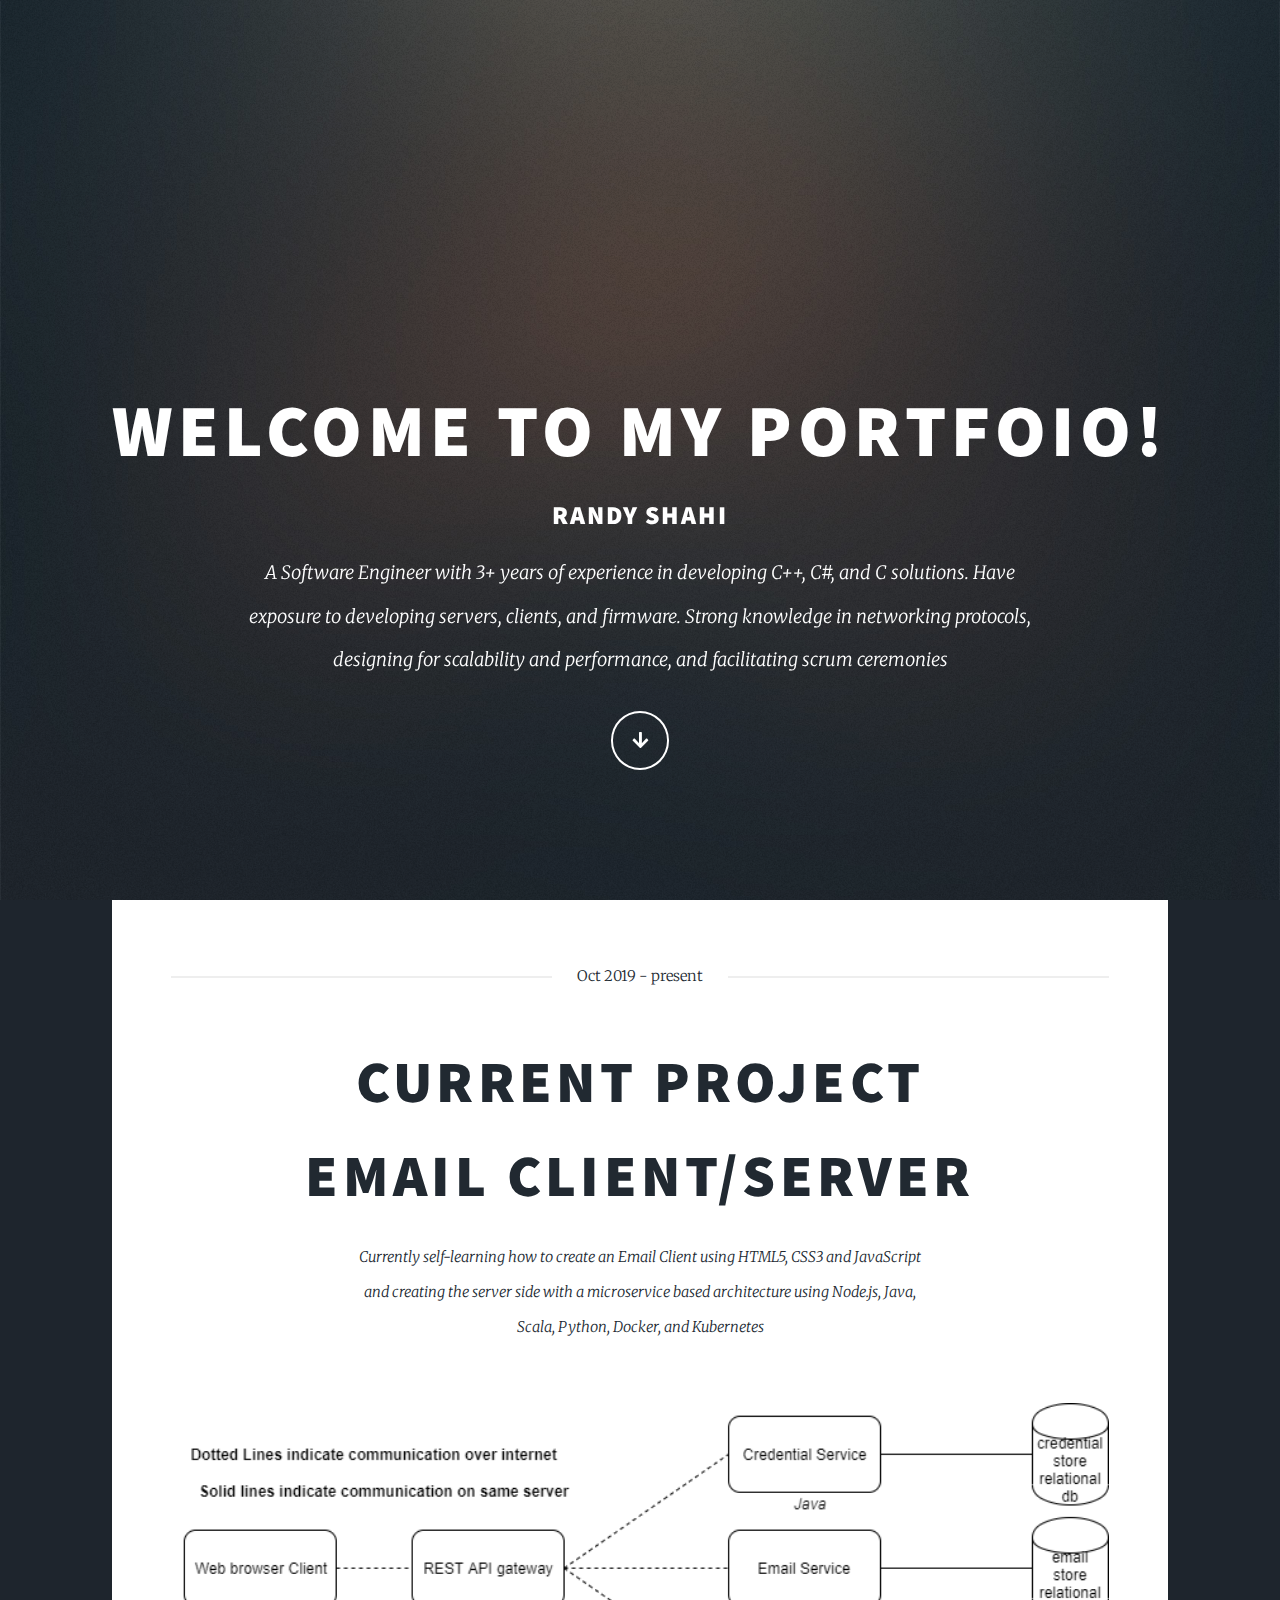
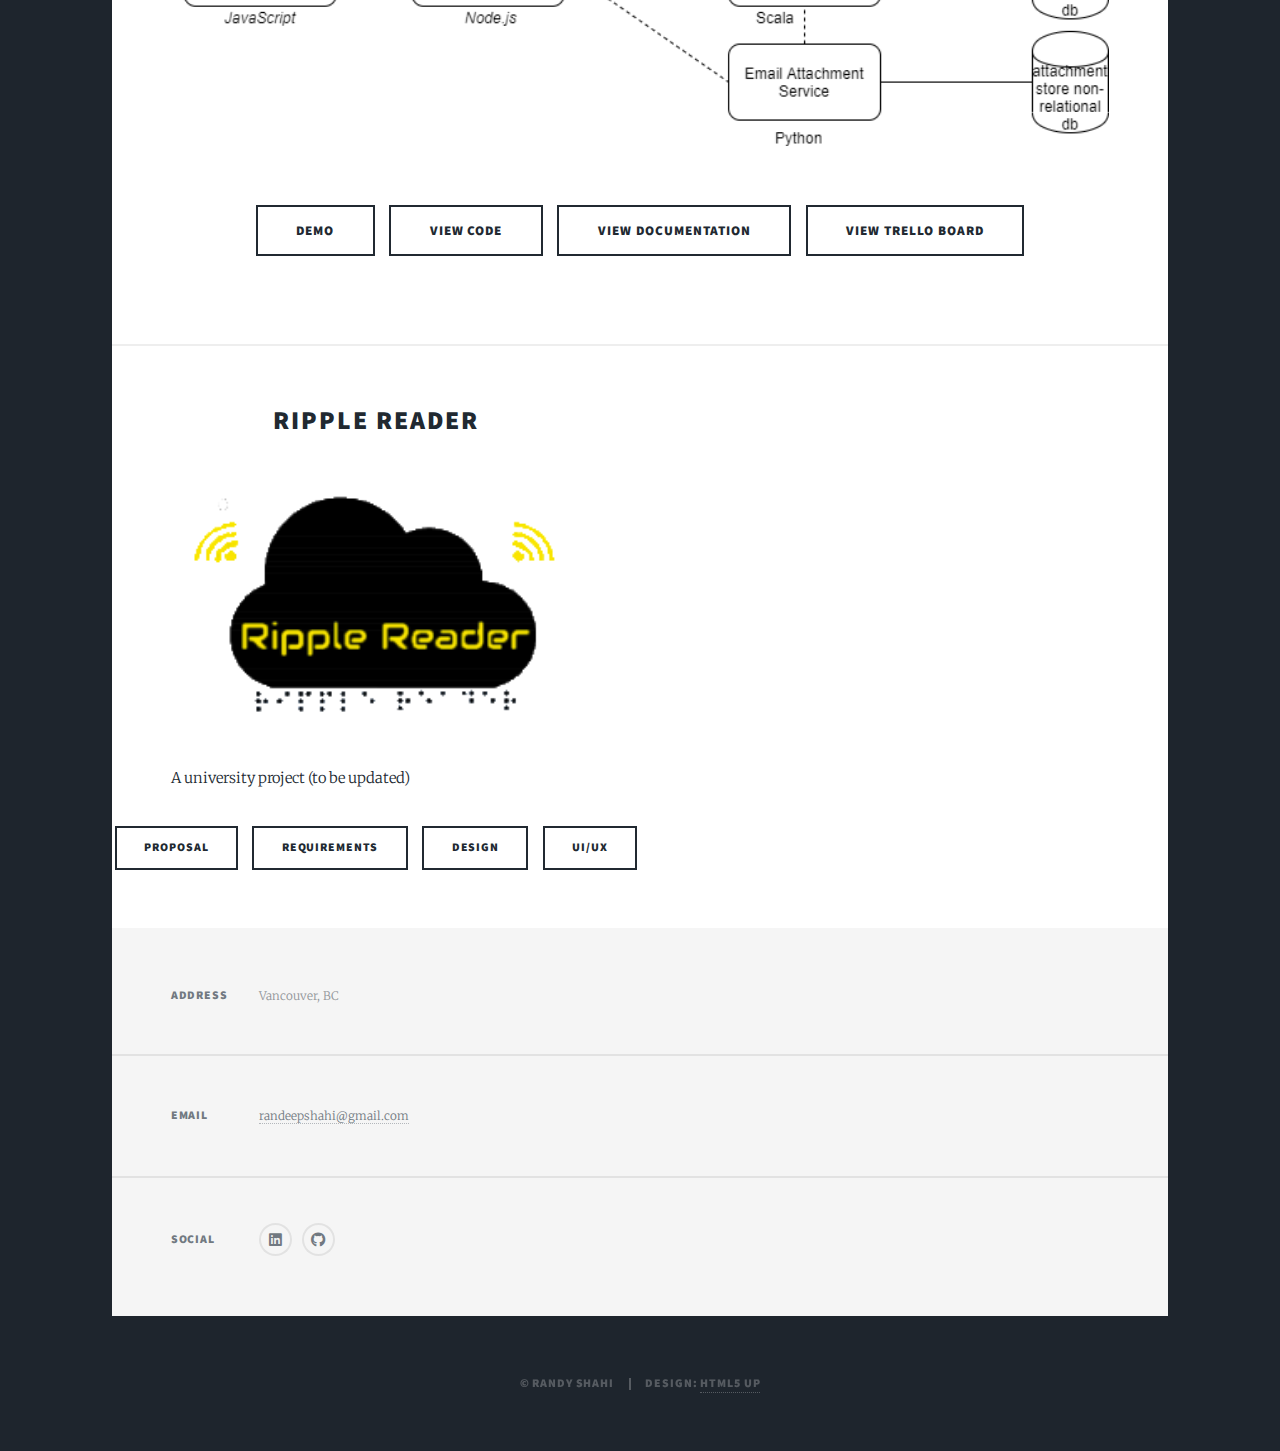
<file: index.html>
<!DOCTYPE HTML>
<!--
	Massively by HTML5 UP
	html5up.net | @ajlkn
	Free for personal and commercial use under the CCA 3.0 license (html5up.net/license)
-->
<html>
	<head>
		<title>Randy Shahi</title>
		<meta charset="utf-8" />
		<meta name="viewport" content="width=device-width, initial-scale=1, user-scalable=no" />
		<link rel="stylesheet" href="assets/css/main.css" />
		<noscript><link rel="stylesheet" href="assets/css/noscript.css" /></noscript>
	</head>
	<body class="is-preload">

		<!-- Wrapper -->
			<div id="wrapper" class="fade-in">

				<!-- Intro -->
					<div id="intro">
						<h1>Welcome to my Portfoio!</h1>
						<h2>Randy Shahi</h2>
						<p>A Software Engineer with 3+ years of experience in developing C++, C#, and C solutions. Have <br>
							exposure to developing servers, clients, and firmware. Strong knowledge in networking protocols, <br>
							designing for scalability and performance, and facilitating scrum ceremonies</p>
						<ul class="actions">
							<li><a href="#header" class="button icon solid solo fa-arrow-down scrolly">Continue</a></li>
						</ul>
					</div>

				<!-- Header -->
					<header id="header">
						<a href="index.html" class="logo">My Portfolio</a>
					</header>


				<!-- Main -->
					<div id="main">

						<!-- Featured Post -->
							<article class="post featured">
								<header class="major">
									<span class="date">Oct 2019 - present</span>
									<h2>Current Project</h2>
									<h2>Email Client/Server</h2>
									<p>Currently self-learning how to create an Email Client using HTML5, CSS3 and JavaScript <br>
										and creating the server side with a microservice based architecture using Node.js, Java, <br>
										Scala, Python, Docker, and Kubernetes</p>
								</header>
								<a href="#" class="image main"><img src="images/mvp_system_architecture_email.png" alt="" /></a>
								<ul class="actions special">
									<li><a href="emailClientServerDemo.html" class="button large">Demo</a></li>
									<li><a href="https://github.com/randyshahi/emailProject" class="button large">View Code</a></li>
									<li><a href="https://drive.google.com/drive/folders/1vkoUFdImWiinEHJpzcxHH55UFv-3d1fP?usp=sharing" class="button large">View Documentation</a></li>
									<li><a href="https://trello.com/invite/b/L4MwMPTo/fb3978186e1c5c02a39d6639668b410f/email-side-project" class="button large">View Trello board</a></li>
								</ul>
							</article>

						<!-- Posts -->
							<section class="posts">
								<article>
									<header>
										<h2>Ripple Reader</h2>
									</header>
									<a href="#" class="image fit"><img src="images/rippleReaderLogo.png" alt="" /></a>
									<p>A university project (to be updated)</p>
									<ul class="actions special">
										<li><a href="https://drive.google.com/open?id=1gua2nletOv2OOwr88_sRWSojSDQuaNU8" class="button">Proposal</a></li>
										<li><a href="#" class="button">Requirements</a></li>
										<li><a href="#" class="button">Design</a></li>
										<li><a href="#" class="button">UI/UX</a></li>
									</ul>
								</article>
							</section>

					</div>

				<!-- Footer -->
					<footer id="footer">
						<section class="split contact">
							<section class="alt">
								<h3>Address</h3>
								<p>Vancouver, BC</p>
							</section>
							<section>
								<h3>Email</h3>
								<p><a href="#">randeepshahi@gmail.com</a></p>
							</section>
							<section>
								<h3>Social</h3>
								<ul class="icons alt">
									<li><a href="https://www.linkedin.com/in/randyshahi/" class="icon brands alt fa-linkedin"><span class="label">LinkedIn</span></a></li>
									<li><a href="https://github.com/randyshahi" class="icon brands alt fa-github"><span class="label">GitHub</span></a></li>
								</ul>
							</section>
						</section>
					</footer>

				<!-- Copyright -->
					<div id="copyright">
						<ul><li>&copy; Randy Shahi</li><li>Design: <a href="https://html5up.net">HTML5 UP</a></li></ul>
					</div>

			</div>

		<!-- Scripts -->
			<script src="assets/js/jquery.min.js"></script>
			<script src="assets/js/jquery.scrollex.min.js"></script>
			<script src="assets/js/jquery.scrolly.min.js"></script>
			<script src="assets/js/browser.min.js"></script>
			<script src="assets/js/breakpoints.min.js"></script>
			<script src="assets/js/util.js"></script>
			<script src="assets/js/main.js"></script>

	</body>
</html>
</file>
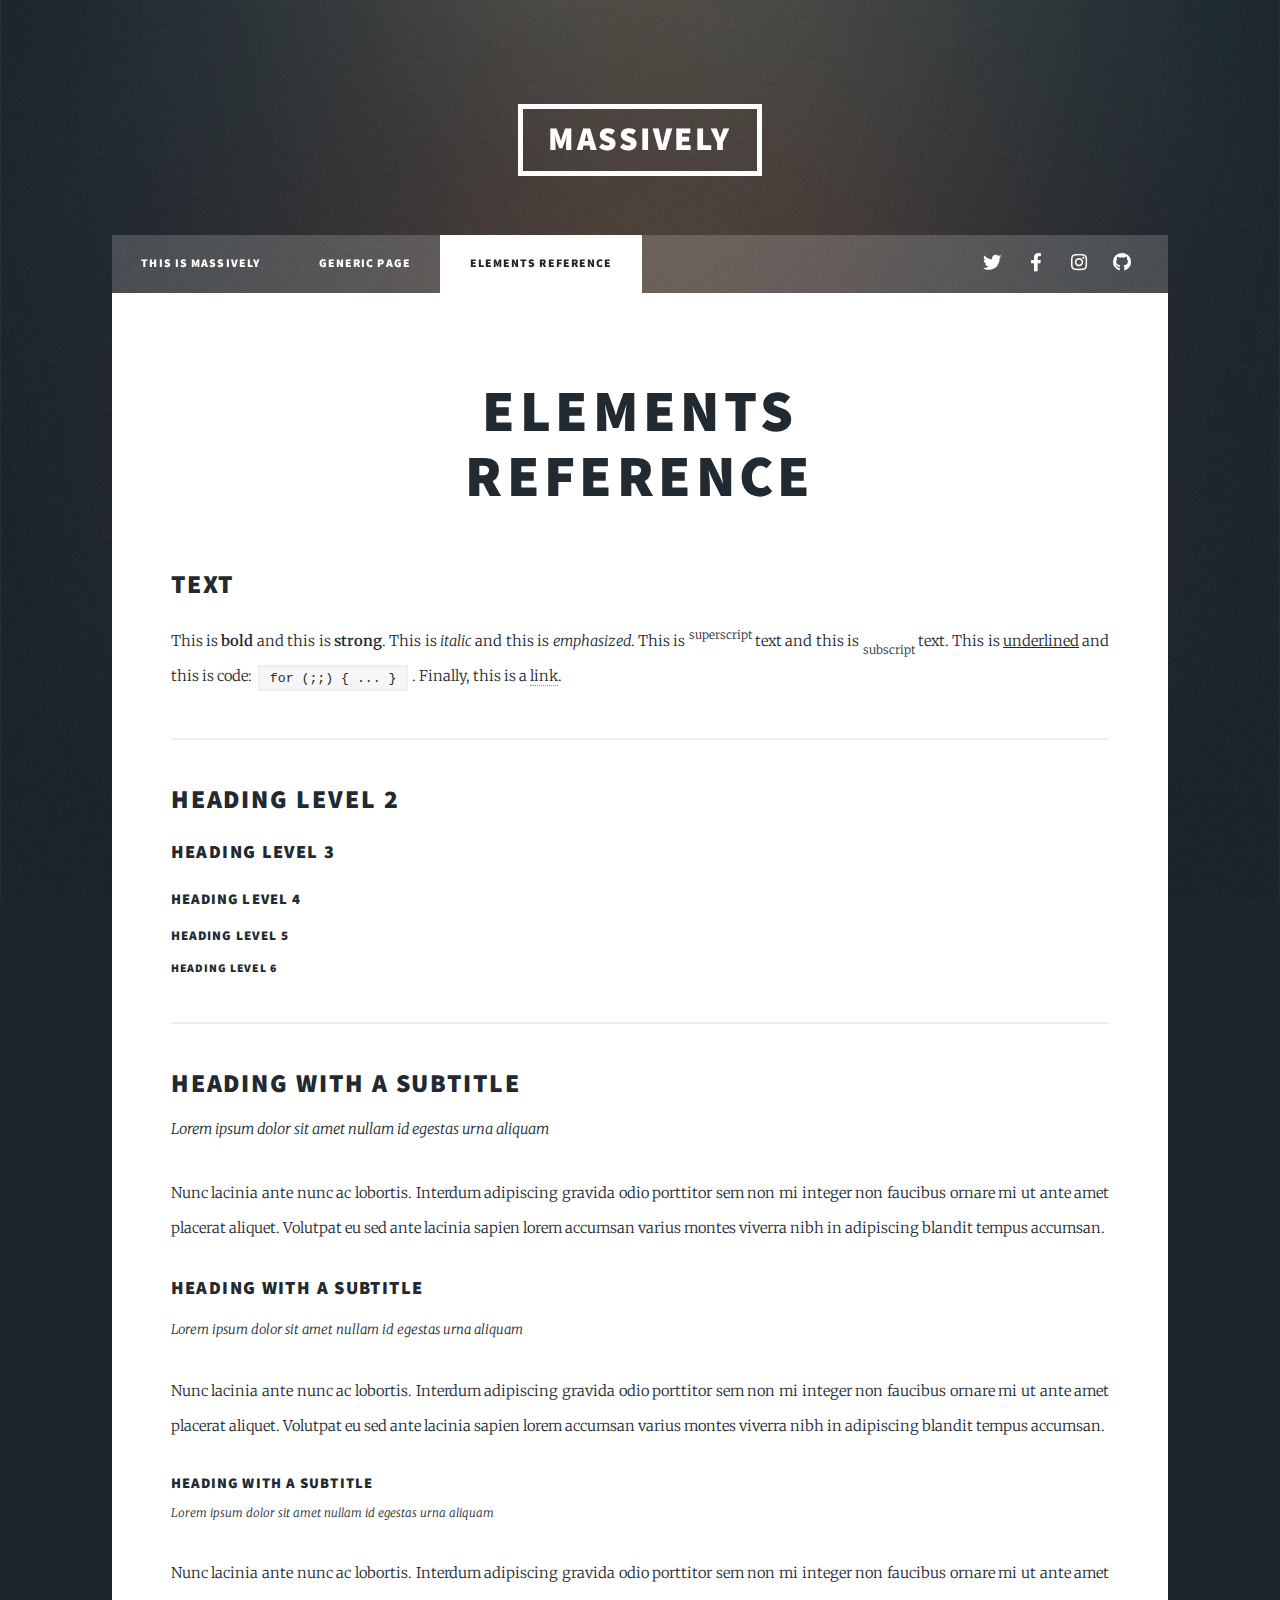
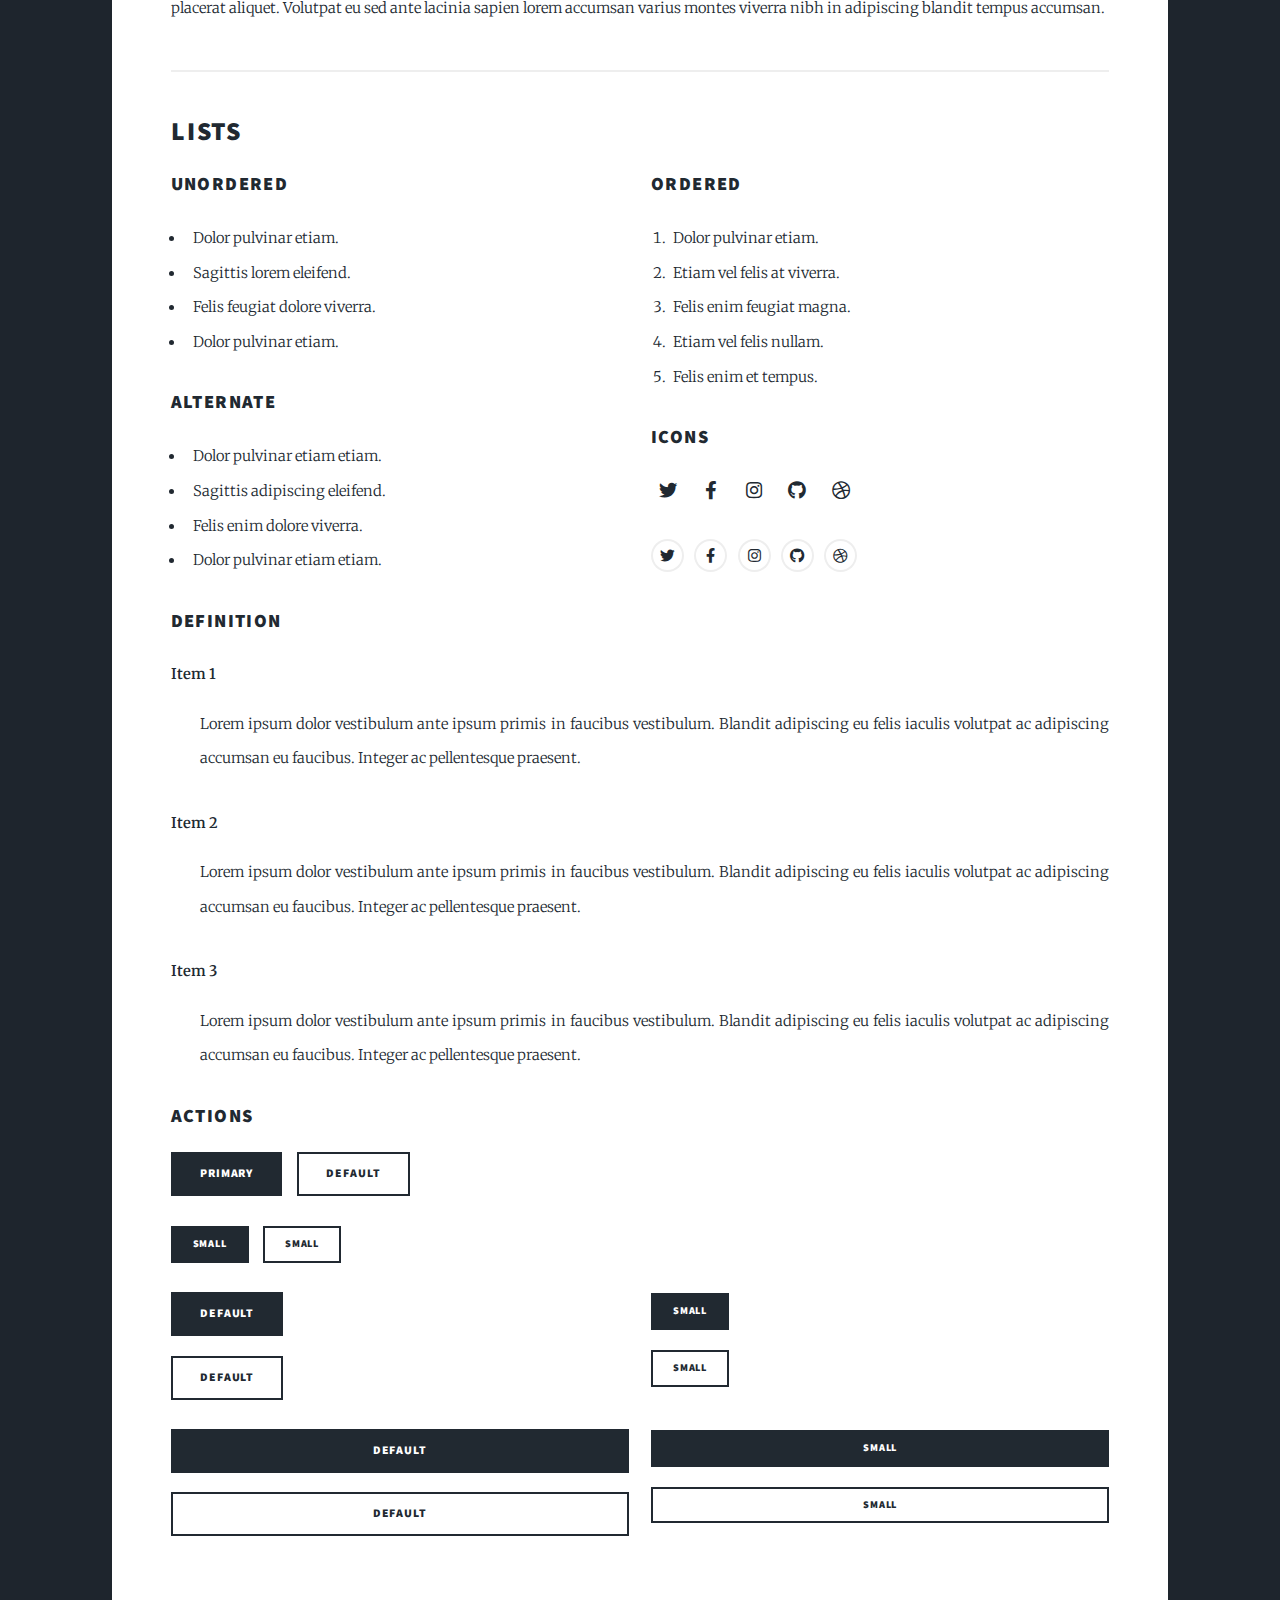
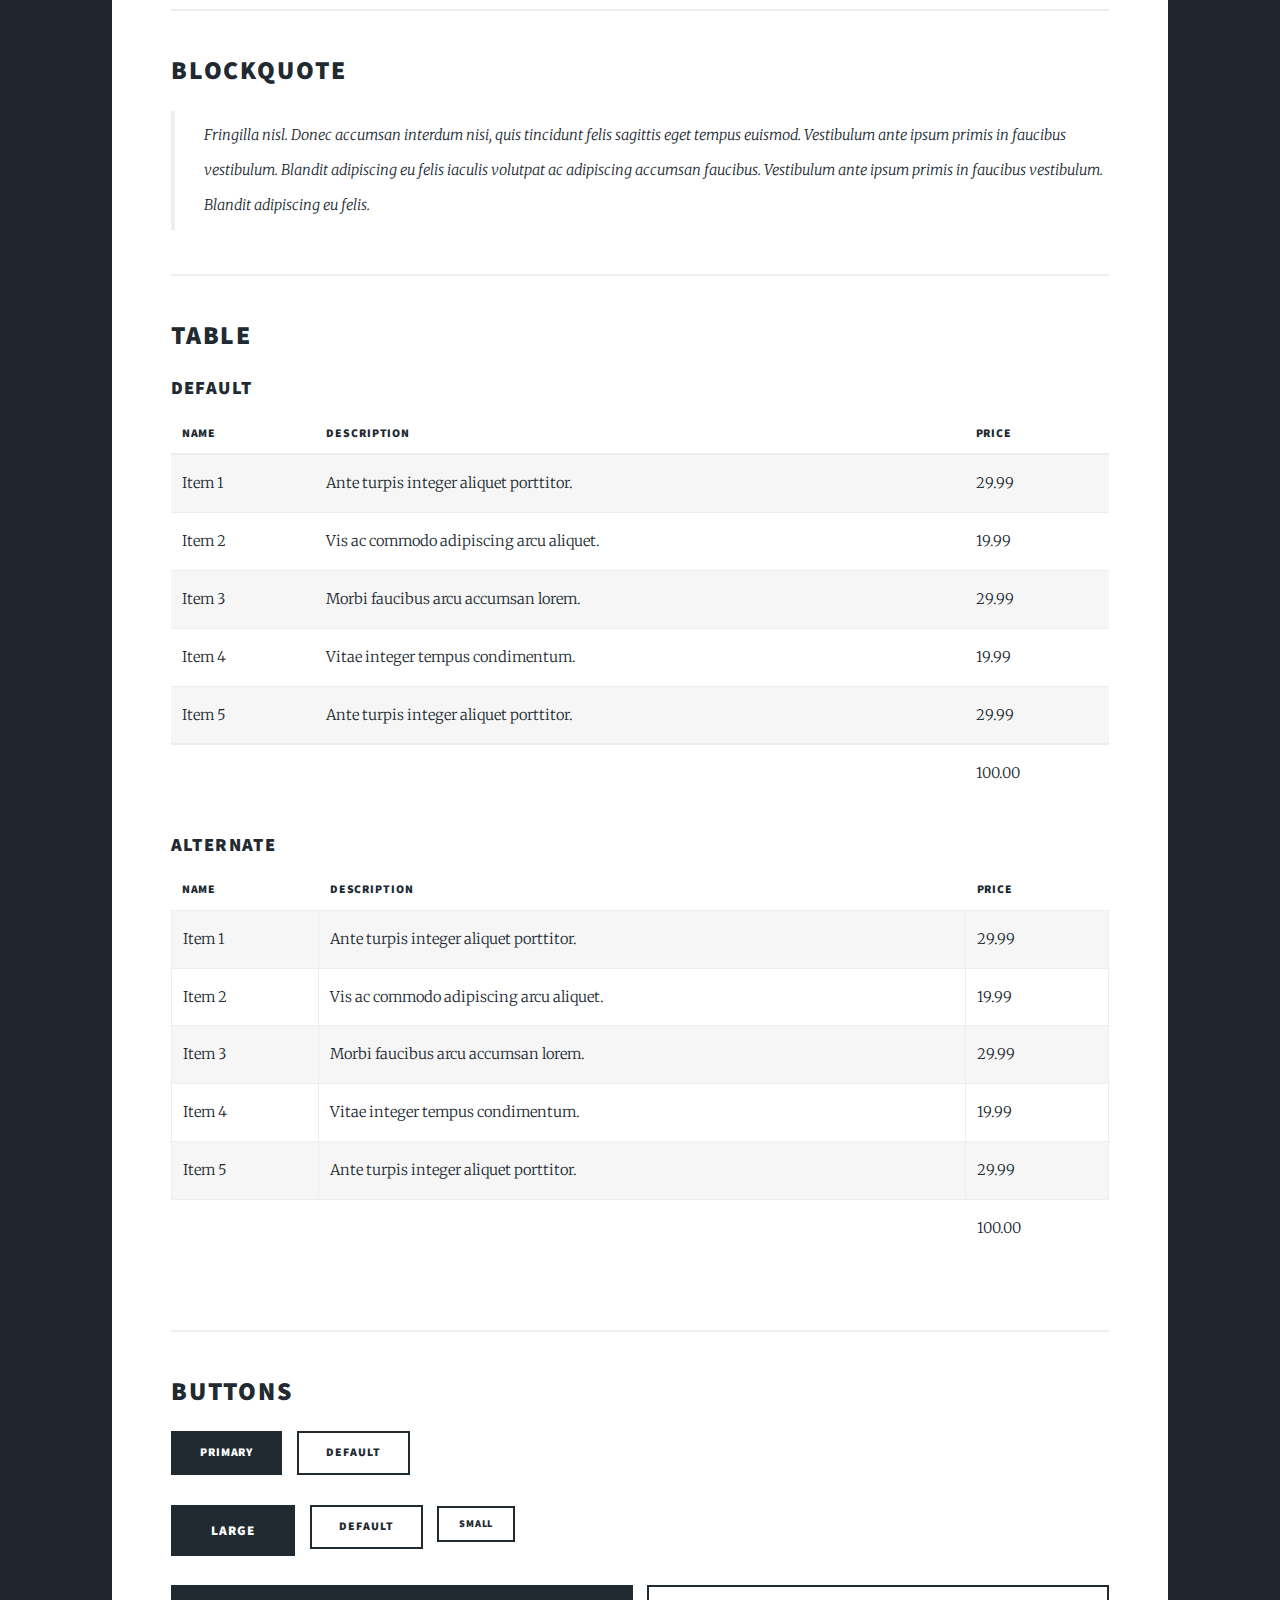
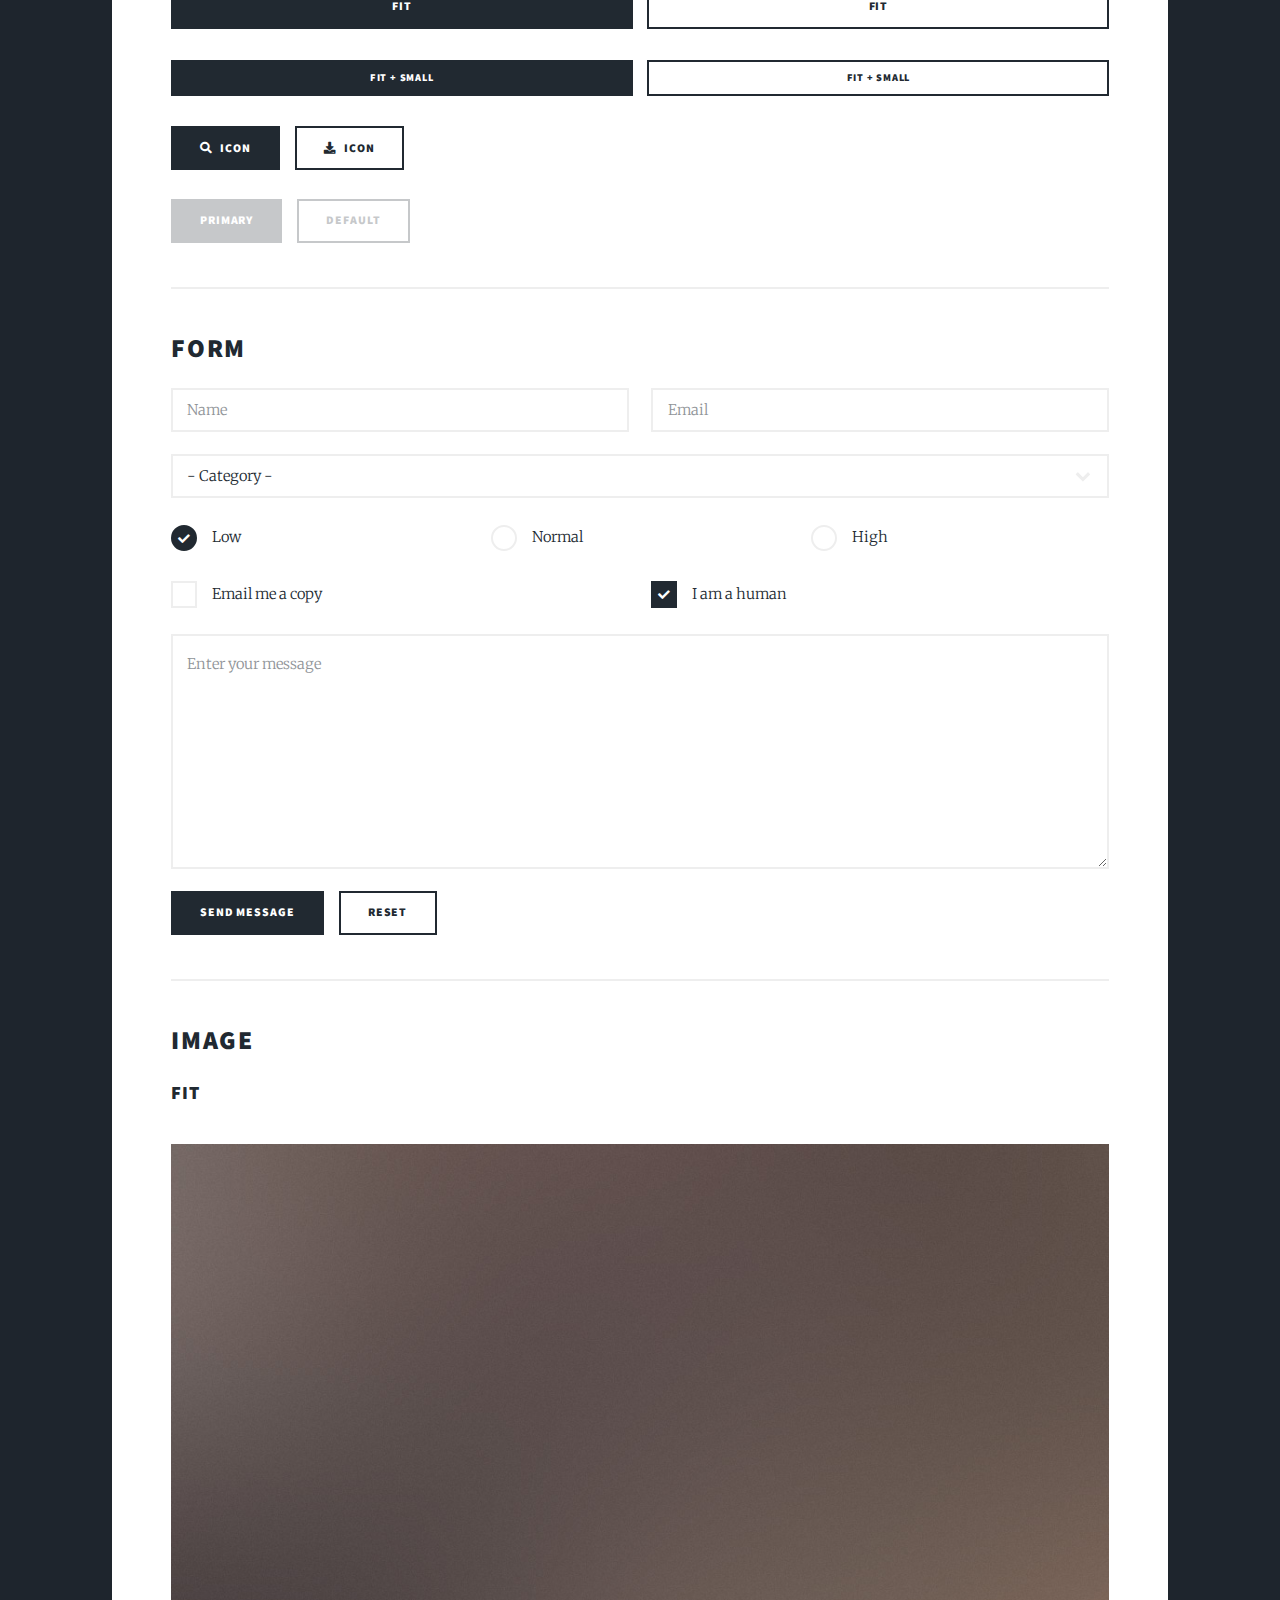
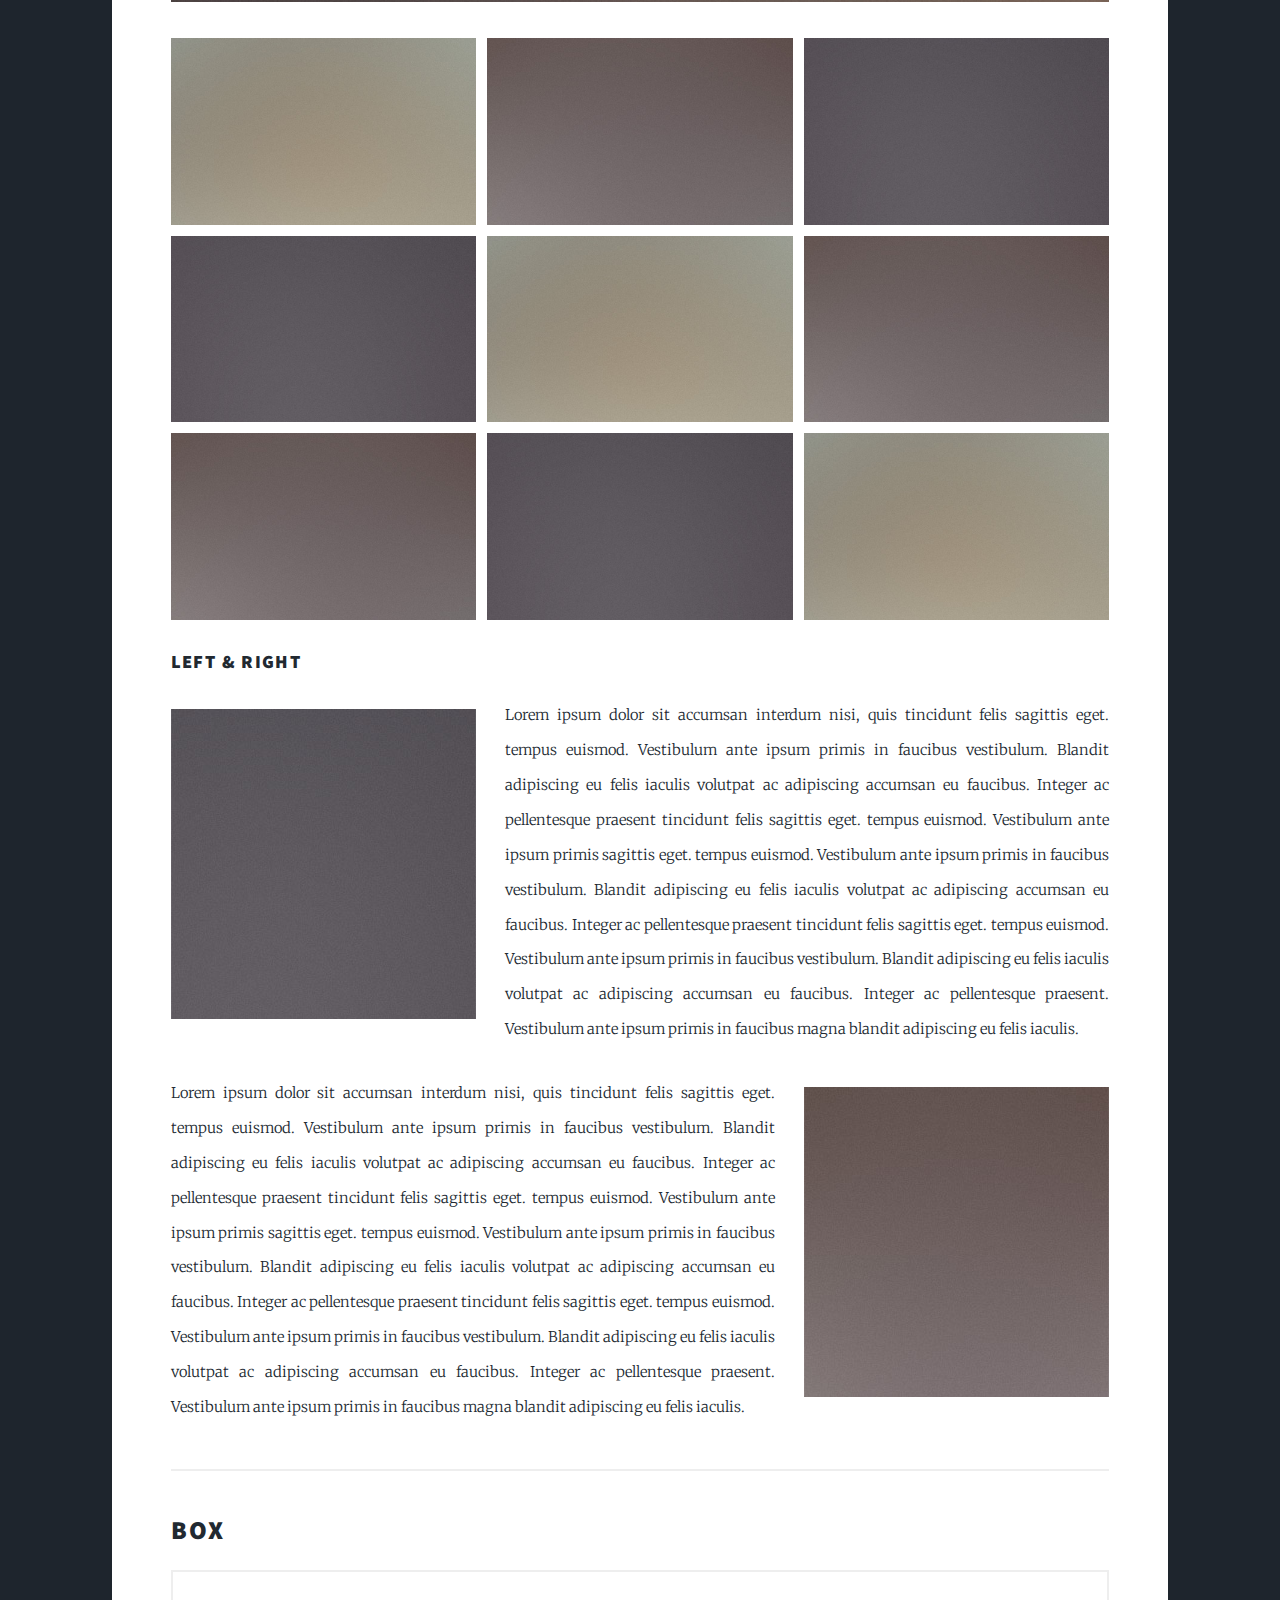
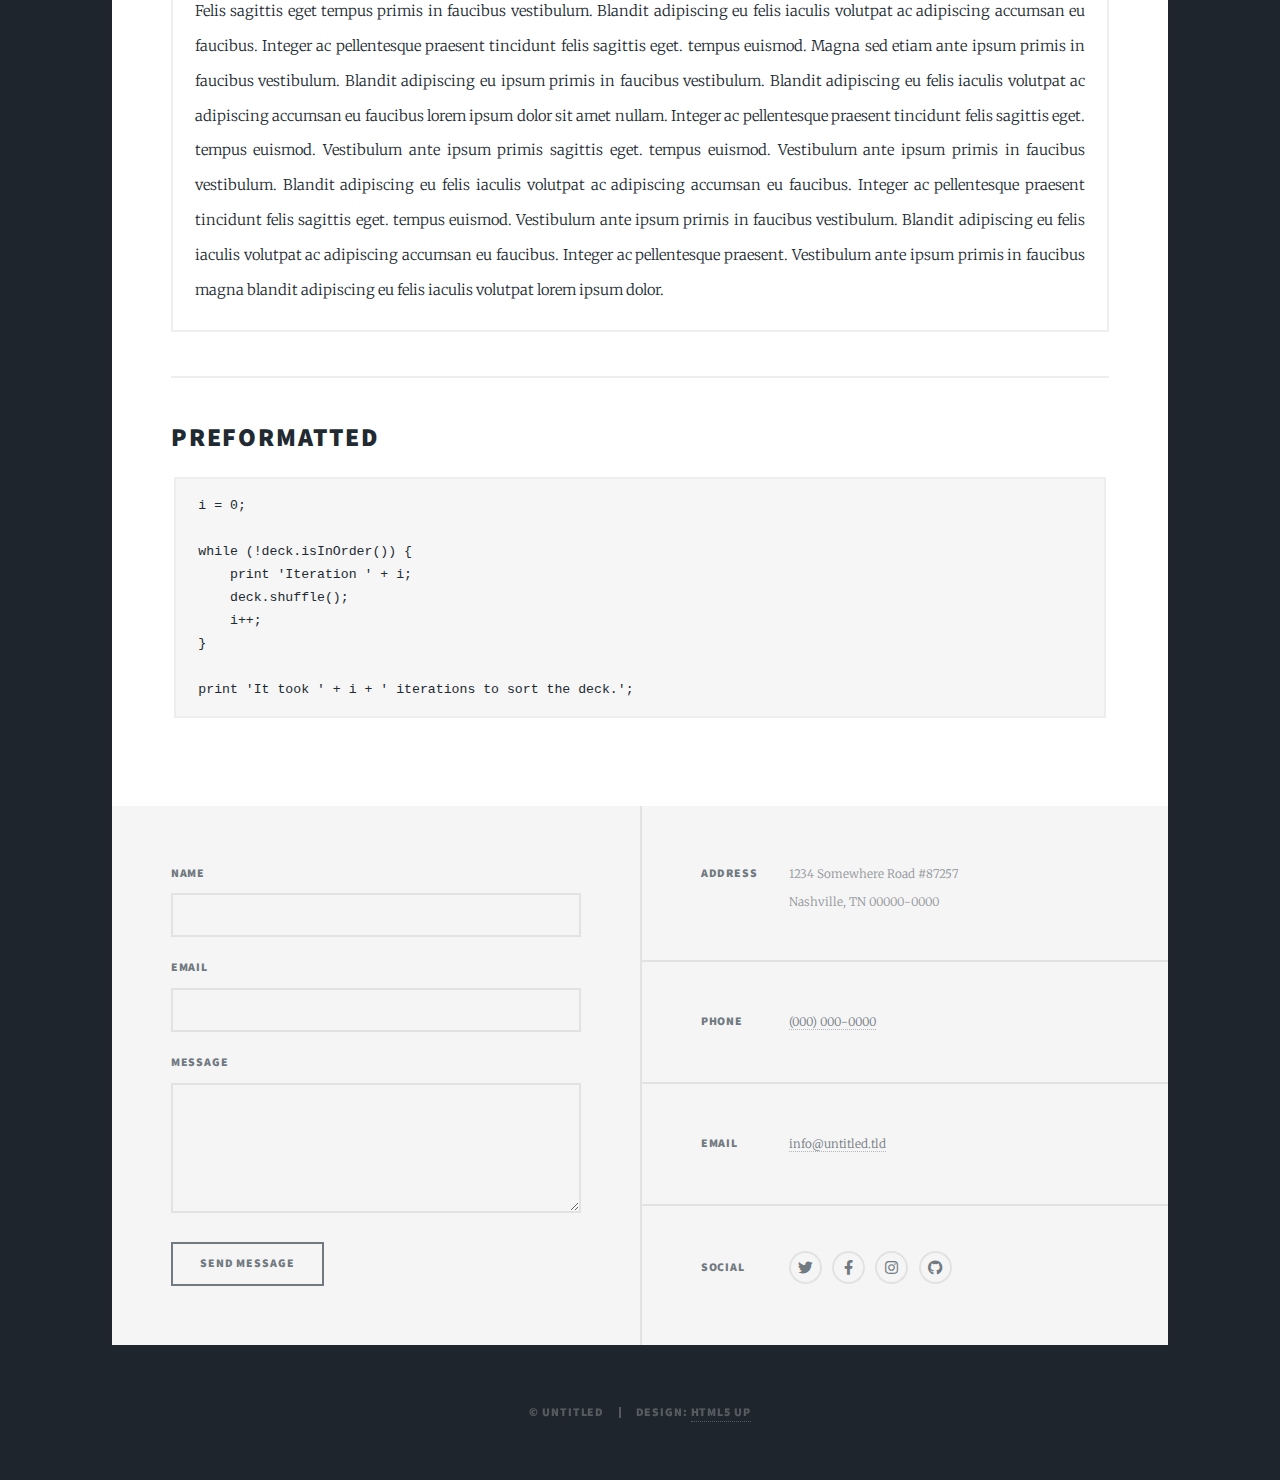
<file: elements.html>
<!DOCTYPE HTML>
<!--
	Massively by HTML5 UP
	html5up.net | @ajlkn
	Free for personal and commercial use under the CCA 3.0 license (html5up.net/license)
-->
<html>
	<head>
		<title>Elements Reference - Massively by HTML5 UP</title>
		<meta charset="utf-8" />
		<meta name="viewport" content="width=device-width, initial-scale=1, user-scalable=no" />
		<link rel="stylesheet" href="assets/css/main.css" />
		<noscript><link rel="stylesheet" href="assets/css/noscript.css" /></noscript>
	</head>
	<body class="is-preload">

		<!-- Wrapper -->
			<div id="wrapper">

				<!-- Header -->
					<header id="header">
						<a href="index.html" class="logo">Massively</a>
					</header>

				<!-- Nav -->
					<nav id="nav">
						<ul class="links">
							<li><a href="index.html">This is Massively</a></li>
							<li><a href="generic.html">Generic Page</a></li>
							<li class="active"><a href="elements.html">Elements Reference</a></li>
						</ul>
						<ul class="icons">
							<li><a href="#" class="icon brands fa-twitter"><span class="label">Twitter</span></a></li>
							<li><a href="#" class="icon brands fa-facebook-f"><span class="label">Facebook</span></a></li>
							<li><a href="#" class="icon brands fa-instagram"><span class="label">Instagram</span></a></li>
							<li><a href="#" class="icon brands fa-github"><span class="label">GitHub</span></a></li>
						</ul>
					</nav>

				<!-- Main -->
					<div id="main">

						<!-- Post -->
							<section class="post">
								<header class="major">
									<h1>Elements<br />
									Reference</h1>
								</header>

								<!-- Text stuff -->
									<h2>Text</h2>
									<p>This is <b>bold</b> and this is <strong>strong</strong>. This is <i>italic</i> and this is <em>emphasized</em>.
									This is <sup>superscript</sup> text and this is <sub>subscript</sub> text.
									This is <u>underlined</u> and this is code: <code>for (;;) { ... }</code>.
									Finally, this is a <a href="#">link</a>.</p>
									<hr />
									<h2>Heading Level 2</h2>
									<h3>Heading Level 3</h3>
									<h4>Heading Level 4</h4>
									<h5>Heading Level 5</h5>
									<h6>Heading Level 6</h6>
									<hr />
									<header>
										<h2>Heading with a Subtitle</h2>
										<p>Lorem ipsum dolor sit amet nullam id egestas urna aliquam</p>
									</header>
									<p>Nunc lacinia ante nunc ac lobortis. Interdum adipiscing gravida odio porttitor sem non mi integer non faucibus ornare mi ut ante amet placerat aliquet. Volutpat eu sed ante lacinia sapien lorem accumsan varius montes viverra nibh in adipiscing blandit tempus accumsan.</p>
									<header>
										<h3>Heading with a Subtitle</h3>
										<p>Lorem ipsum dolor sit amet nullam id egestas urna aliquam</p>
									</header>
									<p>Nunc lacinia ante nunc ac lobortis. Interdum adipiscing gravida odio porttitor sem non mi integer non faucibus ornare mi ut ante amet placerat aliquet. Volutpat eu sed ante lacinia sapien lorem accumsan varius montes viverra nibh in adipiscing blandit tempus accumsan.</p>
									<header>
										<h4>Heading with a Subtitle</h4>
										<p>Lorem ipsum dolor sit amet nullam id egestas urna aliquam</p>
									</header>
									<p>Nunc lacinia ante nunc ac lobortis. Interdum adipiscing gravida odio porttitor sem non mi integer non faucibus ornare mi ut ante amet placerat aliquet. Volutpat eu sed ante lacinia sapien lorem accumsan varius montes viverra nibh in adipiscing blandit tempus accumsan.</p>

									<hr />

								<!-- Lists -->
									<h2>Lists</h2>
									<div class="row">
										<div class="col-6 col-12-small">

											<h3>Unordered</h3>
											<ul>
												<li>Dolor pulvinar etiam.</li>
												<li>Sagittis lorem eleifend.</li>
												<li>Felis feugiat dolore viverra.</li>
												<li>Dolor pulvinar etiam.</li>
											</ul>

											<h3>Alternate</h3>
											<ul class="alt">
												<li>Dolor pulvinar etiam etiam.</li>
												<li>Sagittis adipiscing eleifend.</li>
												<li>Felis enim dolore viverra.</li>
												<li>Dolor pulvinar etiam etiam.</li>
											</ul>

										</div>
										<div class="col-6 col-12-small">

											<h3>Ordered</h3>
											<ol>
												<li>Dolor pulvinar etiam.</li>
												<li>Etiam vel felis at viverra.</li>
												<li>Felis enim feugiat magna.</li>
												<li>Etiam vel felis nullam.</li>
												<li>Felis enim et tempus.</li>
											</ol>

											<h3>Icons</h3>
											<ul class="icons">
												<li><a href="#" class="icon brands fa-twitter"><span class="label">Twitter</span></a></li>
												<li><a href="#" class="icon brands fa-facebook-f"><span class="label">Facebook</span></a></li>
												<li><a href="#" class="icon brands fa-instagram"><span class="label">Instagram</span></a></li>
												<li><a href="#" class="icon brands fa-github"><span class="label">Github</span></a></li>
												<li><a href="#" class="icon brands fa-dribbble"><span class="label">Dribbble</span></a></li>
											</ul>
											<ul class="icons alt">
												<li><a href="#" class="icon brands alt fa-twitter"><span class="label">Twitter</span></a></li>
												<li><a href="#" class="icon brands alt fa-facebook-f"><span class="label">Facebook</span></a></li>
												<li><a href="#" class="icon brands alt fa-instagram"><span class="label">Instagram</span></a></li>
												<li><a href="#" class="icon brands alt fa-github"><span class="label">Github</span></a></li>
												<li><a href="#" class="icon brands alt fa-dribbble"><span class="label">Dribbble</span></a></li>
											</ul>

										</div>
									</div>
									<h3>Definition</h3>
									<dl>
										<dt>Item 1</dt>
										<dd>
											<p>Lorem ipsum dolor vestibulum ante ipsum primis in faucibus vestibulum. Blandit adipiscing eu felis iaculis volutpat ac adipiscing accumsan eu faucibus. Integer ac pellentesque praesent.</p>
										</dd>
										<dt>Item 2</dt>
										<dd>
											<p>Lorem ipsum dolor vestibulum ante ipsum primis in faucibus vestibulum. Blandit adipiscing eu felis iaculis volutpat ac adipiscing accumsan eu faucibus. Integer ac pellentesque praesent.</p>
										</dd>
										<dt>Item 3</dt>
										<dd>
											<p>Lorem ipsum dolor vestibulum ante ipsum primis in faucibus vestibulum. Blandit adipiscing eu felis iaculis volutpat ac adipiscing accumsan eu faucibus. Integer ac pellentesque praesent.</p>
										</dd>
									</dl>

									<h3>Actions</h3>
									<ul class="actions">
										<li><a href="#" class="button primary">Primary</a></li>
										<li><a href="#" class="button">Default</a></li>
									</ul>
									<ul class="actions small">
										<li><a href="#" class="button primary small">Small</a></li>
										<li><a href="#" class="button small">Small</a></li>
									</ul>
									<div class="row">
										<div class="col-6 col-12-small">
											<ul class="actions stacked">
												<li><a href="#" class="button primary">Default</a></li>
												<li><a href="#" class="button">Default</a></li>
											</ul>
										</div>
										<div class="col-6 col-12-small">
											<ul class="actions stacked">
												<li><a href="#" class="button primary small">Small</a></li>
												<li><a href="#" class="button small">Small</a></li>
											</ul>
										</div>
									</div>
									<div class="row">
										<div class="col-6 col-12-small">
											<ul class="actions stacked">
												<li><a href="#" class="button primary fit">Default</a></li>
												<li><a href="#" class="button fit">Default</a></li>
											</ul>
										</div>
										<div class="col-6 col-12-small">
											<ul class="actions stacked">
												<li><a href="#" class="button primary small fit">Small</a></li>
												<li><a href="#" class="button small fit">Small</a></li>
											</ul>
										</div>
									</div>

									<hr />

								<!-- Blockquote -->
									<h2>Blockquote</h2>
									<blockquote>Fringilla nisl. Donec accumsan interdum nisi, quis tincidunt felis sagittis eget tempus euismod. Vestibulum ante ipsum primis in faucibus vestibulum. Blandit adipiscing eu felis iaculis volutpat ac adipiscing accumsan faucibus. Vestibulum ante ipsum primis in faucibus vestibulum. Blandit adipiscing eu felis.</blockquote>

									<hr />

								<!-- Table -->
									<h2>Table</h2>

									<h3>Default</h3>
									<div class="table-wrapper">
										<table>
											<thead>
												<tr>
													<th>Name</th>
													<th>Description</th>
													<th>Price</th>
												</tr>
											</thead>
											<tbody>
												<tr>
													<td>Item 1</td>
													<td>Ante turpis integer aliquet porttitor.</td>
													<td>29.99</td>
												</tr>
												<tr>
													<td>Item 2</td>
													<td>Vis ac commodo adipiscing arcu aliquet.</td>
													<td>19.99</td>
												</tr>
												<tr>
													<td>Item 3</td>
													<td> Morbi faucibus arcu accumsan lorem.</td>
													<td>29.99</td>
												</tr>
												<tr>
													<td>Item 4</td>
													<td>Vitae integer tempus condimentum.</td>
													<td>19.99</td>
												</tr>
												<tr>
													<td>Item 5</td>
													<td>Ante turpis integer aliquet porttitor.</td>
													<td>29.99</td>
												</tr>
											</tbody>
											<tfoot>
												<tr>
													<td colspan="2"></td>
													<td>100.00</td>
												</tr>
											</tfoot>
										</table>
									</div>

									<h3>Alternate</h3>
									<div class="table-wrapper">
										<table class="alt">
											<thead>
												<tr>
													<th>Name</th>
													<th>Description</th>
													<th>Price</th>
												</tr>
											</thead>
											<tbody>
												<tr>
													<td>Item 1</td>
													<td>Ante turpis integer aliquet porttitor.</td>
													<td>29.99</td>
												</tr>
												<tr>
													<td>Item 2</td>
													<td>Vis ac commodo adipiscing arcu aliquet.</td>
													<td>19.99</td>
												</tr>
												<tr>
													<td>Item 3</td>
													<td> Morbi faucibus arcu accumsan lorem.</td>
													<td>29.99</td>
												</tr>
												<tr>
													<td>Item 4</td>
													<td>Vitae integer tempus condimentum.</td>
													<td>19.99</td>
												</tr>
												<tr>
													<td>Item 5</td>
													<td>Ante turpis integer aliquet porttitor.</td>
													<td>29.99</td>
												</tr>
											</tbody>
											<tfoot>
												<tr>
													<td colspan="2"></td>
													<td>100.00</td>
												</tr>
											</tfoot>
										</table>
									</div>

									<hr />

								<!-- Buttons -->
									<h2>Buttons</h2>
									<ul class="actions">
										<li><a href="#" class="button primary">Primary</a></li>
										<li><a href="#" class="button">Default</a></li>
									</ul>
									<ul class="actions">
										<li><a href="#" class="button primary large">Large</a></li>
										<li><a href="#" class="button">Default</a></li>
										<li><a href="#" class="button small">Small</a></li>
									</ul>
									<ul class="actions fit">
										<li><a href="#" class="button primary fit">Fit</a></li>
										<li><a href="#" class="button fit">Fit</a></li>
									</ul>
									<ul class="actions fit small">
										<li><a href="#" class="button primary fit small">Fit + Small</a></li>
										<li><a href="#" class="button fit small">Fit + Small</a></li>
									</ul>
									<ul class="actions">
										<li><a href="#" class="button primary icon solid fa-search">Icon</a></li>
										<li><a href="#" class="button icon solid fa-download">Icon</a></li>
									</ul>
									<ul class="actions">
										<li><span class="button primary disabled">Primary</span></li>
										<li><span class="button disabled">Default</span></li>
									</ul>

									<hr />

								<!-- Form -->
									<h2>Form</h2>

									<form method="post" action="#">
										<div class="row gtr-uniform">
											<div class="col-6 col-12-xsmall">
												<input type="text" name="demo-name" id="demo-name" value="" placeholder="Name" />
											</div>
											<div class="col-6 col-12-xsmall">
												<input type="email" name="demo-email" id="demo-email" value="" placeholder="Email" />
											</div>
											<!-- Break -->
											<div class="col-12">
												<select name="demo-category" id="demo-category">
													<option value="">- Category -</option>
													<option value="1">Manufacturing</option>
													<option value="1">Shipping</option>
													<option value="1">Administration</option>
													<option value="1">Human Resources</option>
												</select>
											</div>
											<!-- Break -->
											<div class="col-4 col-12-small">
												<input type="radio" id="demo-priority-low" name="demo-priority" checked>
												<label for="demo-priority-low">Low</label>
											</div>
											<div class="col-4 col-12-small">
												<input type="radio" id="demo-priority-normal" name="demo-priority">
												<label for="demo-priority-normal">Normal</label>
											</div>
											<div class="col-4 col-12-small">
												<input type="radio" id="demo-priority-high" name="demo-priority">
												<label for="demo-priority-high">High</label>
											</div>
											<!-- Break -->
											<div class="col-6 col-12-small">
												<input type="checkbox" id="demo-copy" name="demo-copy">
												<label for="demo-copy">Email me a copy</label>
											</div>
											<div class="col-6 col-12-small">
												<input type="checkbox" id="demo-human" name="demo-human" checked>
												<label for="demo-human">I am a human</label>
											</div>
											<!-- Break -->
											<div class="col-12">
												<textarea name="demo-message" id="demo-message" placeholder="Enter your message" rows="6"></textarea>
											</div>
											<!-- Break -->
											<div class="col-12">
												<ul class="actions">
													<li><input type="submit" value="Send Message" class="primary" /></li>
													<li><input type="reset" value="Reset" /></li>
												</ul>
											</div>
										</div>
									</form>

									<hr />

								<!-- Image -->
									<h2>Image</h2>

									<h3>Fit</h3>
									<span class="image fit"><img src="images/pic01.jpg" alt="" /></span>
									<div class="box alt">
										<div class="row gtr-50 gtr-uniform">
											<div class="col-4"><span class="image fit"><img src="images/pic02.jpg" alt="" /></span></div>
											<div class="col-4"><span class="image fit"><img src="images/pic03.jpg" alt="" /></span></div>
											<div class="col-4"><span class="image fit"><img src="images/pic04.jpg" alt="" /></span></div>
											<!-- Break -->
											<div class="col-4"><span class="image fit"><img src="images/pic04.jpg" alt="" /></span></div>
											<div class="col-4"><span class="image fit"><img src="images/pic02.jpg" alt="" /></span></div>
											<div class="col-4"><span class="image fit"><img src="images/pic03.jpg" alt="" /></span></div>
											<!-- Break -->
											<div class="col-4"><span class="image fit"><img src="images/pic03.jpg" alt="" /></span></div>
											<div class="col-4"><span class="image fit"><img src="images/pic04.jpg" alt="" /></span></div>
											<div class="col-4"><span class="image fit"><img src="images/pic02.jpg" alt="" /></span></div>
										</div>
									</div>

									<h3>Left &amp; Right</h3>
									<p><span class="image left"><img src="images/pic08.jpg" alt="" /></span>Lorem ipsum dolor sit accumsan interdum nisi, quis tincidunt felis sagittis eget. tempus euismod. Vestibulum ante ipsum primis in faucibus vestibulum. Blandit adipiscing eu felis iaculis volutpat ac adipiscing accumsan eu faucibus. Integer ac pellentesque praesent tincidunt felis sagittis eget. tempus euismod. Vestibulum ante ipsum primis sagittis eget. tempus euismod. Vestibulum ante ipsum primis in faucibus vestibulum. Blandit adipiscing eu felis iaculis volutpat ac adipiscing accumsan eu faucibus. Integer ac pellentesque praesent tincidunt felis sagittis eget. tempus euismod. Vestibulum ante ipsum primis in faucibus vestibulum. Blandit adipiscing eu felis iaculis volutpat ac adipiscing accumsan eu faucibus. Integer ac pellentesque praesent. Vestibulum ante ipsum primis in faucibus magna blandit adipiscing eu felis iaculis.</p>
									<p><span class="image right"><img src="images/pic09.jpg" alt="" /></span>Lorem ipsum dolor sit accumsan interdum nisi, quis tincidunt felis sagittis eget. tempus euismod. Vestibulum ante ipsum primis in faucibus vestibulum. Blandit adipiscing eu felis iaculis volutpat ac adipiscing accumsan eu faucibus. Integer ac pellentesque praesent tincidunt felis sagittis eget. tempus euismod. Vestibulum ante ipsum primis sagittis eget. tempus euismod. Vestibulum ante ipsum primis in faucibus vestibulum. Blandit adipiscing eu felis iaculis volutpat ac adipiscing accumsan eu faucibus. Integer ac pellentesque praesent tincidunt felis sagittis eget. tempus euismod. Vestibulum ante ipsum primis in faucibus vestibulum. Blandit adipiscing eu felis iaculis volutpat ac adipiscing accumsan eu faucibus. Integer ac pellentesque praesent. Vestibulum ante ipsum primis in faucibus magna blandit adipiscing eu felis iaculis.</p>

									<hr />

								<!-- Box -->
									<h2>Box</h2>
									<div class="box">
										<p>Felis sagittis eget tempus primis in faucibus vestibulum. Blandit adipiscing eu felis iaculis volutpat ac adipiscing accumsan eu faucibus. Integer ac pellentesque praesent tincidunt felis sagittis eget. tempus euismod. Magna sed etiam ante ipsum primis in faucibus vestibulum. Blandit adipiscing eu ipsum primis in faucibus vestibulum. Blandit adipiscing eu felis iaculis volutpat ac adipiscing accumsan eu faucibus lorem ipsum dolor sit amet nullam. Integer ac pellentesque praesent tincidunt felis sagittis eget. tempus euismod. Vestibulum ante ipsum primis sagittis eget. tempus euismod. Vestibulum ante ipsum primis in faucibus vestibulum. Blandit adipiscing eu felis iaculis volutpat ac adipiscing accumsan eu faucibus. Integer ac pellentesque praesent tincidunt felis sagittis eget. tempus euismod. Vestibulum ante ipsum primis in faucibus vestibulum. Blandit adipiscing eu felis iaculis volutpat ac adipiscing accumsan eu faucibus. Integer ac pellentesque praesent. Vestibulum ante ipsum primis in faucibus magna blandit adipiscing eu felis iaculis volutpat lorem ipsum dolor.</p>
									</div>

									<hr />

								<!-- Preformatted Code -->
									<h2>Preformatted</h2>
									<pre><code>i = 0;

while (!deck.isInOrder()) {
    print 'Iteration ' + i;
    deck.shuffle();
    i++;
}

print 'It took ' + i + ' iterations to sort the deck.';
</code></pre>

							</section>

					</div>

				<!-- Footer -->
					<footer id="footer">
						<section>
							<form method="post" action="#">
								<div class="fields">
									<div class="field">
										<label for="name">Name</label>
										<input type="text" name="name" id="name" />
									</div>
									<div class="field">
										<label for="email">Email</label>
										<input type="text" name="email" id="email" />
									</div>
									<div class="field">
										<label for="message">Message</label>
										<textarea name="message" id="message" rows="3"></textarea>
									</div>
								</div>
								<ul class="actions">
									<li><input type="submit" value="Send Message" /></li>
								</ul>
							</form>
						</section>
						<section class="split contact">
							<section class="alt">
								<h3>Address</h3>
								<p>1234 Somewhere Road #87257<br />
								Nashville, TN 00000-0000</p>
							</section>
							<section>
								<h3>Phone</h3>
								<p><a href="#">(000) 000-0000</a></p>
							</section>
							<section>
								<h3>Email</h3>
								<p><a href="#">info@untitled.tld</a></p>
							</section>
							<section>
								<h3>Social</h3>
								<ul class="icons alt">
									<li><a href="#" class="icon brands alt fa-twitter"><span class="label">Twitter</span></a></li>
									<li><a href="#" class="icon brands alt fa-facebook-f"><span class="label">Facebook</span></a></li>
									<li><a href="#" class="icon brands alt fa-instagram"><span class="label">Instagram</span></a></li>
									<li><a href="#" class="icon brands alt fa-github"><span class="label">GitHub</span></a></li>
								</ul>
							</section>
						</section>
					</footer>

				<!-- Copyright -->
					<div id="copyright">
						<ul><li>&copy; Untitled</li><li>Design: <a href="https://html5up.net">HTML5 UP</a></li></ul>
					</div>

			</div>

		<!-- Scripts -->
			<script src="assets/js/jquery.min.js"></script>
			<script src="assets/js/jquery.scrollex.min.js"></script>
			<script src="assets/js/jquery.scrolly.min.js"></script>
			<script src="assets/js/browser.min.js"></script>
			<script src="assets/js/breakpoints.min.js"></script>
			<script src="assets/js/util.js"></script>
			<script src="assets/js/main.js"></script>

	</body>
</html>
</file>
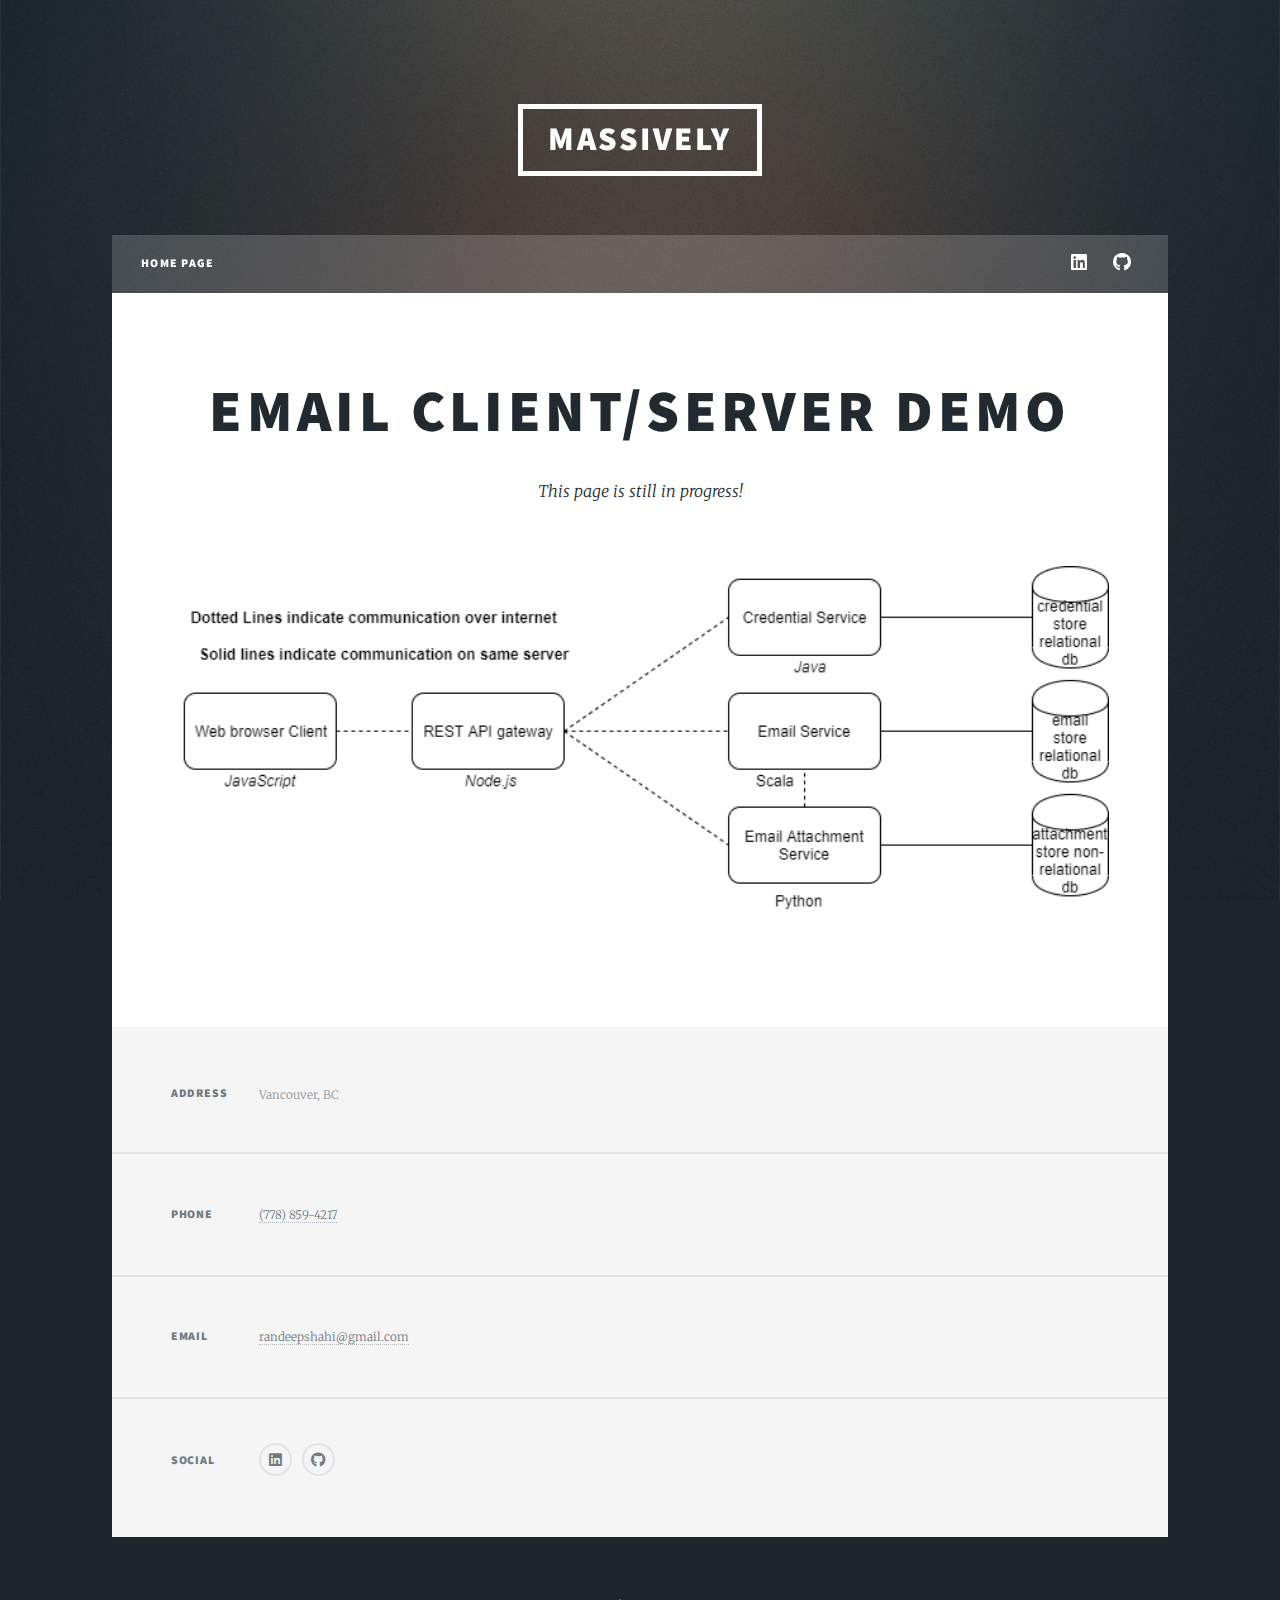
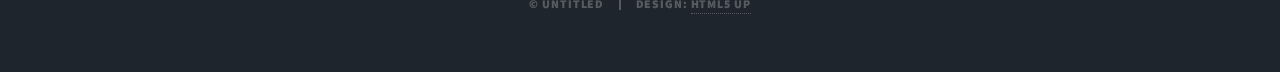
<file: emailClientServerDemo.html>
<!DOCTYPE HTML>
<!--
	Massively by HTML5 UP
	html5up.net | @ajlkn
	Free for personal and commercial use under the CCA 3.0 license (html5up.net/license)
-->
<html>
	<head>
		<title>Email Client/Server Demo</title>
		<meta charset="utf-8" />
		<meta name="viewport" content="width=device-width, initial-scale=1, user-scalable=no" />
		<link rel="stylesheet" href="assets/css/main.css" />
		<noscript><link rel="stylesheet" href="assets/css/noscript.css" /></noscript>
	</head>
	<body class="is-preload">

		<!-- Wrapper -->
			<div id="wrapper">

				<!-- Header -->
					<header id="header">
						<a href="index.html" class="logo">Massively</a>
					</header>

				<!-- Nav -->
					<nav id="nav">
						<ul class="links">
							<li><a href="index.html">Home Page</a></li>
						</ul>
						<ul class="icons">
							<li><a href="https://www.linkedin.com/in/randyshahi/" class="icon brands alt fa-linkedin"><span class="label">LinkedIn</span></a></li>
							<li><a href="https://github.com/randyshahi" class="icon brands alt fa-github"><span class="label">GitHub</span></a></li>
						</ul>
					</nav>

				<!-- Main -->
					<div id="main">

						<!-- Post -->
							<section class="post">
								<header class="major">

									<h1>Email Client/Server Demo</h1>
									<p>This page is still in progress!</p>
								</header>
								<div class="image main"><img src="images/mvp_system_architecture_email.png" alt="" /></div>
							</section>

					</div>

				<!-- Footer -->
					<footer id="footer">
						<section class="split contact">
							<section class="alt">
								<h3>Address</h3>
								<p>Vancouver, BC</p>
							</section>
							<section>
								<h3>Phone</h3>
								<p><a href="#">(778) 859-4217</a></p>
							</section>
							<section>
								<h3>Email</h3>
								<p><a href="#">randeepshahi@gmail.com</a></p>
							</section>
							<section>
								<h3>Social</h3>
								<ul class="icons alt">
									<li><a href="https://www.linkedin.com/in/randyshahi/" class="icon brands alt fa-linkedin"><span class="label">LinkedIn</span></a></li>
									<li><a href="https://github.com/randyshahi" class="icon brands alt fa-github"><span class="label">GitHub</span></a></li>
								</ul>
							</section>
						</section>
					</footer>

				<!-- Copyright -->
					<div id="copyright">
						<ul><li>&copy; Untitled</li><li>Design: <a href="https://html5up.net">HTML5 UP</a></li></ul>
					</div>

			</div>

		<!-- Scripts -->
			<script src="assets/js/jquery.min.js"></script>
			<script src="assets/js/jquery.scrollex.min.js"></script>
			<script src="assets/js/jquery.scrolly.min.js"></script>
			<script src="assets/js/browser.min.js"></script>
			<script src="assets/js/breakpoints.min.js"></script>
			<script src="assets/js/util.js"></script>
			<script src="assets/js/main.js"></script>

	</body>
</html>
</file>
<file: assets/css/main.css>
@import url(fontawesome-all.min.css);
@import url("https://fonts.googleapis.com/css?family=Merriweather:300,700,300italic,700italic|Source+Sans+Pro:900");

/*
	Massively by HTML5 UP
	html5up.net | @ajlkn
	Free for personal and commercial use under the CCA 3.0 license (html5up.net/license)
*/

html, body, div, span, applet, object,
iframe, h1, h2, h3, h4, h5, h6, p, blockquote,
pre, a, abbr, acronym, address, big, cite,
code, del, dfn, em, img, ins, kbd, q, s, samp,
small, strike, strong, sub, sup, tt, var, b,
u, i, center, dl, dt, dd, ol, ul, li, fieldset,
form, label, legend, table, caption, tbody,
tfoot, thead, tr, th, td, article, aside,
canvas, details, embed, figure, figcaption,
footer, header, hgroup, menu, nav, output, ruby,
section, summary, time, mark, audio, video {
	margin: 0;
	padding: 0;
	border: 0;
	font-size: 100%;
	font: inherit;
	vertical-align: baseline;}

article, aside, details, figcaption, figure,
footer, header, hgroup, menu, nav, section {
	display: block;}

body {
	line-height: 1;
}

ol, ul {
	list-style: none;
}

blockquote, q {
	quotes: none;
}

	blockquote:before, blockquote:after, q:before, q:after {
		content: '';
		content: none;
	}

table {
	border-collapse: collapse;
	border-spacing: 0;
}

body {
	-webkit-text-size-adjust: none;
}

mark {
	background-color: transparent;
	color: inherit;
}

input::-moz-focus-inner {
	border: 0;
	padding: 0;
}

input, select, textarea {
	-moz-appearance: none;
	-webkit-appearance: none;
	-ms-appearance: none;
	appearance: none;
}

/* Basic */

	@-ms-viewport {
		width: device-width;
	}

	body {
		-ms-overflow-style: scrollbar;
	}

	@media screen and (max-width: 480px) {

		html, body {
			min-width: 320px;
		}

	}

	html {
		box-sizing: border-box;
	}

	*, *:before, *:after {
		box-sizing: inherit;
	}

	body {
		background-color: #1e252d;
	}

		body.is-preload *, body.is-preload *:before, body.is-preload *:after {
			-moz-animation: none !important;
			-webkit-animation: none !important;
			-ms-animation: none !important;
			animation: none !important;
			-moz-transition: none !important;
			-webkit-transition: none !important;
			-ms-transition: none !important;
			transition: none !important;
		}

/* Type */

	html {
		font-size: 16pt;
	}

		@media screen and (max-width: 1680px) {

			html {
				font-size: 12pt;
			}

		}

		@media screen and (max-width: 1280px) {

			html {
				font-size: 11pt;
			}

		}

		@media screen and (max-width: 360px) {

			html {
				font-size: 10pt;
			}

		}

	body {
		color: #212931;
	}

	body, input, select, textarea {
		font-family: "Merriweather", Georgia, serif;
		font-weight: 300;
		font-size: 1rem;
		line-height: 2.375;
	}

	a {
		-moz-transition: color 0.2s ease-in-out, background-color 0.2s ease-in-out, border-color 0.2s ease-in-out, box-shadow 0.2s ease-in-out;
		-webkit-transition: color 0.2s ease-in-out, background-color 0.2s ease-in-out, border-color 0.2s ease-in-out, box-shadow 0.2s ease-in-out;
		-ms-transition: color 0.2s ease-in-out, background-color 0.2s ease-in-out, border-color 0.2s ease-in-out, box-shadow 0.2s ease-in-out;
		transition: color 0.2s ease-in-out, background-color 0.2s ease-in-out, border-color 0.2s ease-in-out, box-shadow 0.2s ease-in-out;
		border-bottom: dotted 1px;
		text-decoration: none;
	}

		a:hover {
			border-bottom-color: transparent;
		}

	strong, b {
		font-weight: 600;
	}

	em, i {
		font-style: italic;
	}

	p {
		text-align: justify;
		margin: 0 0 2rem 0;
	}

	h1, h2, h3, h4, h5, h6 {
		font-family: "Source Sans Pro", Helvetica, sans-serif;
		font-weight: 900;
		line-height: 1.5;
		letter-spacing: 0.075em;
		text-transform: uppercase;
		margin: 0 0 1rem 0;
	}

		h1 a, h2 a, h3 a, h4 a, h5 a, h6 a {
			border-bottom: 0;
			color: inherit;
			text-decoration: none;
		}

	h1 {
		font-size: 4rem;
		line-height: 1.1;
		margin: 0 0 2rem 0;
	}

	h2 {
		font-size: 1.75rem;
		line-height: 1.3;
		margin: 0 0 1.5rem 0;
	}

	h3 {
		font-size: 1.25rem;
		margin: 0 0 1.5rem 0;
	}

	h4 {
		font-size: 1rem;
	}

	h5 {
		font-size: 0.9rem;
	}

	h6 {
		font-size: 0.8rem;
	}

	sub {
		font-size: 0.8rem;
		position: relative;
		top: 0.5rem;
	}

	sup {
		font-size: 0.8rem;
		position: relative;
		top: -0.5rem;
	}

	blockquote {
		border-left: solid 4px;
		font-style: italic;
		margin: 0 0 2rem 0;
		padding: 0.5rem 0 0.5rem 2rem;
	}

	code {
		border: solid 2px;
		font-family: "Courier New", monospace;
		font-size: 0.9rem;
		margin: 0 0.25rem;
		padding: 0.25rem 0.65rem;
	}

	pre {
		-webkit-overflow-scrolling: touch;
		font-family: "Courier New", monospace;
		font-size: 0.9rem;
		margin: 0 0 2rem 0;
	}

		pre code {
			display: block;
			line-height: 1.75;
			padding: 1rem 1.5rem;
			overflow-x: auto;
		}

	hr {
		border: 0;
		border-bottom: solid 2px;
		margin: 3rem 0;
	}

		hr.major {
			margin: 5rem 0;
		}

	.align-left {
		text-align: left;
	}

	.align-center {
		text-align: center;
	}

	.align-right {
		text-align: right;
	}

	input, select, textarea {
		color: #212931;
	}

	a {
		color: #212931;
		border-bottom-color: rgba(33, 41, 49, 0.5);
	}

		a:hover {
			border-bottom-color: transparent;
			color: #18bfef !important;
		}

	strong, b {
		color: #212931;
	}

	h1, h2, h3, h4, h5, h6 {
		color: #212931;
	}

	blockquote {
		border-left-color: #eeeeee;
	}

	code {
		background: rgba(220, 220, 220, 0.25);
		border-color: #eeeeee;
	}

	hr {
		border-bottom-color: #eeeeee;
	}

/* Row */

	.row {
		display: flex;
		flex-wrap: wrap;
		box-sizing: border-box;
		align-items: stretch;
	}

		.row > * {
			box-sizing: border-box;
		}

		.row.gtr-uniform > * > :last-child {
			margin-bottom: 0;
		}

		.row.aln-left {
			justify-content: flex-start;
		}

		.row.aln-center {
			justify-content: center;
		}

		.row.aln-right {
			justify-content: flex-end;
		}

		.row.aln-top {
			align-items: flex-start;
		}

		.row.aln-middle {
			align-items: center;
		}

		.row.aln-bottom {
			align-items: flex-end;
		}

		.row > .imp {
			order: -1;
		}

		.row > .col-1 {
			width: 8.33333%;
		}

		.row > .off-1 {
			margin-left: 8.33333%;
		}

		.row > .col-2 {
			width: 16.66667%;
		}

		.row > .off-2 {
			margin-left: 16.66667%;
		}

		.row > .col-3 {
			width: 25%;
		}

		.row > .off-3 {
			margin-left: 25%;
		}

		.row > .col-4 {
			width: 33.33333%;
		}

		.row > .off-4 {
			margin-left: 33.33333%;
		}

		.row > .col-5 {
			width: 41.66667%;
		}

		.row > .off-5 {
			margin-left: 41.66667%;
		}

		.row > .col-6 {
			width: 50%;
		}

		.row > .off-6 {
			margin-left: 50%;
		}

		.row > .col-7 {
			width: 58.33333%;
		}

		.row > .off-7 {
			margin-left: 58.33333%;
		}

		.row > .col-8 {
			width: 66.66667%;
		}

		.row > .off-8 {
			margin-left: 66.66667%;
		}

		.row > .col-9 {
			width: 75%;
		}

		.row > .off-9 {
			margin-left: 75%;
		}

		.row > .col-10 {
			width: 83.33333%;
		}

		.row > .off-10 {
			margin-left: 83.33333%;
		}

		.row > .col-11 {
			width: 91.66667%;
		}

		.row > .off-11 {
			margin-left: 91.66667%;
		}

		.row > .col-12 {
			width: 100%;
		}

		.row > .off-12 {
			margin-left: 100%;
		}

		.row.gtr-0 {
			margin-top: 0;
			margin-left: 0rem;
		}

			.row.gtr-0 > * {
				padding: 0 0 0 0rem;
			}

			.row.gtr-0.gtr-uniform {
				margin-top: 0rem;
			}

				.row.gtr-0.gtr-uniform > * {
					padding-top: 0rem;
				}

		.row.gtr-25 {
			margin-top: 0;
			margin-left: -0.375rem;
		}

			.row.gtr-25 > * {
				padding: 0 0 0 0.375rem;
			}

			.row.gtr-25.gtr-uniform {
				margin-top: -0.375rem;
			}

				.row.gtr-25.gtr-uniform > * {
					padding-top: 0.375rem;
				}

		.row.gtr-50 {
			margin-top: 0;
			margin-left: -0.75rem;
		}

			.row.gtr-50 > * {
				padding: 0 0 0 0.75rem;
			}

			.row.gtr-50.gtr-uniform {
				margin-top: -0.75rem;
			}

				.row.gtr-50.gtr-uniform > * {
					padding-top: 0.75rem;
				}

		.row {
			margin-top: 0;
			margin-left: -1.5rem;
		}

			.row > * {
				padding: 0 0 0 1.5rem;
			}

			.row.gtr-uniform {
				margin-top: -1.5rem;
			}

				.row.gtr-uniform > * {
					padding-top: 1.5rem;
				}

		.row.gtr-150 {
			margin-top: 0;
			margin-left: -2.25rem;
		}

			.row.gtr-150 > * {
				padding: 0 0 0 2.25rem;
			}

			.row.gtr-150.gtr-uniform {
				margin-top: -2.25rem;
			}

				.row.gtr-150.gtr-uniform > * {
					padding-top: 2.25rem;
				}

		.row.gtr-200 {
			margin-top: 0;
			margin-left: -3rem;
		}

			.row.gtr-200 > * {
				padding: 0 0 0 3rem;
			}

			.row.gtr-200.gtr-uniform {
				margin-top: -3rem;
			}

				.row.gtr-200.gtr-uniform > * {
					padding-top: 3rem;
				}

		@media screen and (max-width: 1680px) {

			.row {
				display: flex;
				flex-wrap: wrap;
				box-sizing: border-box;
				align-items: stretch;
			}

				.row > * {
					box-sizing: border-box;
				}

				.row.gtr-uniform > * > :last-child {
					margin-bottom: 0;
				}

				.row.aln-left {
					justify-content: flex-start;
				}

				.row.aln-center {
					justify-content: center;
				}

				.row.aln-right {
					justify-content: flex-end;
				}

				.row.aln-top {
					align-items: flex-start;
				}

				.row.aln-middle {
					align-items: center;
				}

				.row.aln-bottom {
					align-items: flex-end;
				}

				.row > .imp-xlarge {
					order: -1;
				}

				.row > .col-1-xlarge {
					width: 8.33333%;
				}

				.row > .off-1-xlarge {
					margin-left: 8.33333%;
				}

				.row > .col-2-xlarge {
					width: 16.66667%;
				}

				.row > .off-2-xlarge {
					margin-left: 16.66667%;
				}

				.row > .col-3-xlarge {
					width: 25%;
				}

				.row > .off-3-xlarge {
					margin-left: 25%;
				}

				.row > .col-4-xlarge {
					width: 33.33333%;
				}

				.row > .off-4-xlarge {
					margin-left: 33.33333%;
				}

				.row > .col-5-xlarge {
					width: 41.66667%;
				}

				.row > .off-5-xlarge {
					margin-left: 41.66667%;
				}

				.row > .col-6-xlarge {
					width: 50%;
				}

				.row > .off-6-xlarge {
					margin-left: 50%;
				}

				.row > .col-7-xlarge {
					width: 58.33333%;
				}

				.row > .off-7-xlarge {
					margin-left: 58.33333%;
				}

				.row > .col-8-xlarge {
					width: 66.66667%;
				}

				.row > .off-8-xlarge {
					margin-left: 66.66667%;
				}

				.row > .col-9-xlarge {
					width: 75%;
				}

				.row > .off-9-xlarge {
					margin-left: 75%;
				}

				.row > .col-10-xlarge {
					width: 83.33333%;
				}

				.row > .off-10-xlarge {
					margin-left: 83.33333%;
				}

				.row > .col-11-xlarge {
					width: 91.66667%;
				}

				.row > .off-11-xlarge {
					margin-left: 91.66667%;
				}

				.row > .col-12-xlarge {
					width: 100%;
				}

				.row > .off-12-xlarge {
					margin-left: 100%;
				}

				.row.gtr-0 {
					margin-top: 0;
					margin-left: 0rem;
				}

					.row.gtr-0 > * {
						padding: 0 0 0 0rem;
					}

					.row.gtr-0.gtr-uniform {
						margin-top: 0rem;
					}

						.row.gtr-0.gtr-uniform > * {
							padding-top: 0rem;
						}

				.row.gtr-25 {
					margin-top: 0;
					margin-left: -0.375rem;
				}

					.row.gtr-25 > * {
						padding: 0 0 0 0.375rem;
					}

					.row.gtr-25.gtr-uniform {
						margin-top: -0.375rem;
					}

						.row.gtr-25.gtr-uniform > * {
							padding-top: 0.375rem;
						}

				.row.gtr-50 {
					margin-top: 0;
					margin-left: -0.75rem;
				}

					.row.gtr-50 > * {
						padding: 0 0 0 0.75rem;
					}

					.row.gtr-50.gtr-uniform {
						margin-top: -0.75rem;
					}

						.row.gtr-50.gtr-uniform > * {
							padding-top: 0.75rem;
						}

				.row {
					margin-top: 0;
					margin-left: -1.5rem;
				}

					.row > * {
						padding: 0 0 0 1.5rem;
					}

					.row.gtr-uniform {
						margin-top: -1.5rem;
					}

						.row.gtr-uniform > * {
							padding-top: 1.5rem;
						}

				.row.gtr-150 {
					margin-top: 0;
					margin-left: -2.25rem;
				}

					.row.gtr-150 > * {
						padding: 0 0 0 2.25rem;
					}

					.row.gtr-150.gtr-uniform {
						margin-top: -2.25rem;
					}

						.row.gtr-150.gtr-uniform > * {
							padding-top: 2.25rem;
						}

				.row.gtr-200 {
					margin-top: 0;
					margin-left: -3rem;
				}

					.row.gtr-200 > * {
						padding: 0 0 0 3rem;
					}

					.row.gtr-200.gtr-uniform {
						margin-top: -3rem;
					}

						.row.gtr-200.gtr-uniform > * {
							padding-top: 3rem;
						}

		}

		@media screen and (max-width: 1280px) {

			.row {
				display: flex;
				flex-wrap: wrap;
				box-sizing: border-box;
				align-items: stretch;
			}

				.row > * {
					box-sizing: border-box;
				}

				.row.gtr-uniform > * > :last-child {
					margin-bottom: 0;
				}

				.row.aln-left {
					justify-content: flex-start;
				}

				.row.aln-center {
					justify-content: center;
				}

				.row.aln-right {
					justify-content: flex-end;
				}

				.row.aln-top {
					align-items: flex-start;
				}

				.row.aln-middle {
					align-items: center;
				}

				.row.aln-bottom {
					align-items: flex-end;
				}

				.row > .imp-large {
					order: -1;
				}

				.row > .col-1-large {
					width: 8.33333%;
				}

				.row > .off-1-large {
					margin-left: 8.33333%;
				}

				.row > .col-2-large {
					width: 16.66667%;
				}

				.row > .off-2-large {
					margin-left: 16.66667%;
				}

				.row > .col-3-large {
					width: 25%;
				}

				.row > .off-3-large {
					margin-left: 25%;
				}

				.row > .col-4-large {
					width: 33.33333%;
				}

				.row > .off-4-large {
					margin-left: 33.33333%;
				}

				.row > .col-5-large {
					width: 41.66667%;
				}

				.row > .off-5-large {
					margin-left: 41.66667%;
				}

				.row > .col-6-large {
					width: 50%;
				}

				.row > .off-6-large {
					margin-left: 50%;
				}

				.row > .col-7-large {
					width: 58.33333%;
				}

				.row > .off-7-large {
					margin-left: 58.33333%;
				}

				.row > .col-8-large {
					width: 66.66667%;
				}

				.row > .off-8-large {
					margin-left: 66.66667%;
				}

				.row > .col-9-large {
					width: 75%;
				}

				.row > .off-9-large {
					margin-left: 75%;
				}

				.row > .col-10-large {
					width: 83.33333%;
				}

				.row > .off-10-large {
					margin-left: 83.33333%;
				}

				.row > .col-11-large {
					width: 91.66667%;
				}

				.row > .off-11-large {
					margin-left: 91.66667%;
				}

				.row > .col-12-large {
					width: 100%;
				}

				.row > .off-12-large {
					margin-left: 100%;
				}

				.row.gtr-0 {
					margin-top: 0;
					margin-left: 0rem;
				}

					.row.gtr-0 > * {
						padding: 0 0 0 0rem;
					}

					.row.gtr-0.gtr-uniform {
						margin-top: 0rem;
					}

						.row.gtr-0.gtr-uniform > * {
							padding-top: 0rem;
						}

				.row.gtr-25 {
					margin-top: 0;
					margin-left: -0.375rem;
				}

					.row.gtr-25 > * {
						padding: 0 0 0 0.375rem;
					}

					.row.gtr-25.gtr-uniform {
						margin-top: -0.375rem;
					}

						.row.gtr-25.gtr-uniform > * {
							padding-top: 0.375rem;
						}

				.row.gtr-50 {
					margin-top: 0;
					margin-left: -0.75rem;
				}

					.row.gtr-50 > * {
						padding: 0 0 0 0.75rem;
					}

					.row.gtr-50.gtr-uniform {
						margin-top: -0.75rem;
					}

						.row.gtr-50.gtr-uniform > * {
							padding-top: 0.75rem;
						}

				.row {
					margin-top: 0;
					margin-left: -1.5rem;
				}

					.row > * {
						padding: 0 0 0 1.5rem;
					}

					.row.gtr-uniform {
						margin-top: -1.5rem;
					}

						.row.gtr-uniform > * {
							padding-top: 1.5rem;
						}

				.row.gtr-150 {
					margin-top: 0;
					margin-left: -2.25rem;
				}

					.row.gtr-150 > * {
						padding: 0 0 0 2.25rem;
					}

					.row.gtr-150.gtr-uniform {
						margin-top: -2.25rem;
					}

						.row.gtr-150.gtr-uniform > * {
							padding-top: 2.25rem;
						}

				.row.gtr-200 {
					margin-top: 0;
					margin-left: -3rem;
				}

					.row.gtr-200 > * {
						padding: 0 0 0 3rem;
					}

					.row.gtr-200.gtr-uniform {
						margin-top: -3rem;
					}

						.row.gtr-200.gtr-uniform > * {
							padding-top: 3rem;
						}

		}

		@media screen and (max-width: 980px) {

			.row {
				display: flex;
				flex-wrap: wrap;
				box-sizing: border-box;
				align-items: stretch;
			}

				.row > * {
					box-sizing: border-box;
				}

				.row.gtr-uniform > * > :last-child {
					margin-bottom: 0;
				}

				.row.aln-left {
					justify-content: flex-start;
				}

				.row.aln-center {
					justify-content: center;
				}

				.row.aln-right {
					justify-content: flex-end;
				}

				.row.aln-top {
					align-items: flex-start;
				}

				.row.aln-middle {
					align-items: center;
				}

				.row.aln-bottom {
					align-items: flex-end;
				}

				.row > .imp-medium {
					order: -1;
				}

				.row > .col-1-medium {
					width: 8.33333%;
				}

				.row > .off-1-medium {
					margin-left: 8.33333%;
				}

				.row > .col-2-medium {
					width: 16.66667%;
				}

				.row > .off-2-medium {
					margin-left: 16.66667%;
				}

				.row > .col-3-medium {
					width: 25%;
				}

				.row > .off-3-medium {
					margin-left: 25%;
				}

				.row > .col-4-medium {
					width: 33.33333%;
				}

				.row > .off-4-medium {
					margin-left: 33.33333%;
				}

				.row > .col-5-medium {
					width: 41.66667%;
				}

				.row > .off-5-medium {
					margin-left: 41.66667%;
				}

				.row > .col-6-medium {
					width: 50%;
				}

				.row > .off-6-medium {
					margin-left: 50%;
				}

				.row > .col-7-medium {
					width: 58.33333%;
				}

				.row > .off-7-medium {
					margin-left: 58.33333%;
				}

				.row > .col-8-medium {
					width: 66.66667%;
				}

				.row > .off-8-medium {
					margin-left: 66.66667%;
				}

				.row > .col-9-medium {
					width: 75%;
				}

				.row > .off-9-medium {
					margin-left: 75%;
				}

				.row > .col-10-medium {
					width: 83.33333%;
				}

				.row > .off-10-medium {
					margin-left: 83.33333%;
				}

				.row > .col-11-medium {
					width: 91.66667%;
				}

				.row > .off-11-medium {
					margin-left: 91.66667%;
				}

				.row > .col-12-medium {
					width: 100%;
				}

				.row > .off-12-medium {
					margin-left: 100%;
				}

				.row.gtr-0 {
					margin-top: 0;
					margin-left: 0rem;
				}

					.row.gtr-0 > * {
						padding: 0 0 0 0rem;
					}

					.row.gtr-0.gtr-uniform {
						margin-top: 0rem;
					}

						.row.gtr-0.gtr-uniform > * {
							padding-top: 0rem;
						}

				.row.gtr-25 {
					margin-top: 0;
					margin-left: -0.375rem;
				}

					.row.gtr-25 > * {
						padding: 0 0 0 0.375rem;
					}

					.row.gtr-25.gtr-uniform {
						margin-top: -0.375rem;
					}

						.row.gtr-25.gtr-uniform > * {
							padding-top: 0.375rem;
						}

				.row.gtr-50 {
					margin-top: 0;
					margin-left: -0.75rem;
				}

					.row.gtr-50 > * {
						padding: 0 0 0 0.75rem;
					}

					.row.gtr-50.gtr-uniform {
						margin-top: -0.75rem;
					}

						.row.gtr-50.gtr-uniform > * {
							padding-top: 0.75rem;
						}

				.row {
					margin-top: 0;
					margin-left: -1.5rem;
				}

					.row > * {
						padding: 0 0 0 1.5rem;
					}

					.row.gtr-uniform {
						margin-top: -1.5rem;
					}

						.row.gtr-uniform > * {
							padding-top: 1.5rem;
						}

				.row.gtr-150 {
					margin-top: 0;
					margin-left: -2.25rem;
				}

					.row.gtr-150 > * {
						padding: 0 0 0 2.25rem;
					}

					.row.gtr-150.gtr-uniform {
						margin-top: -2.25rem;
					}

						.row.gtr-150.gtr-uniform > * {
							padding-top: 2.25rem;
						}

				.row.gtr-200 {
					margin-top: 0;
					margin-left: -3rem;
				}

					.row.gtr-200 > * {
						padding: 0 0 0 3rem;
					}

					.row.gtr-200.gtr-uniform {
						margin-top: -3rem;
					}

						.row.gtr-200.gtr-uniform > * {
							padding-top: 3rem;
						}

		}

		@media screen and (max-width: 736px) {

			.row {
				display: flex;
				flex-wrap: wrap;
				box-sizing: border-box;
				align-items: stretch;
			}

				.row > * {
					box-sizing: border-box;
				}

				.row.gtr-uniform > * > :last-child {
					margin-bottom: 0;
				}

				.row.aln-left {
					justify-content: flex-start;
				}

				.row.aln-center {
					justify-content: center;
				}

				.row.aln-right {
					justify-content: flex-end;
				}

				.row.aln-top {
					align-items: flex-start;
				}

				.row.aln-middle {
					align-items: center;
				}

				.row.aln-bottom {
					align-items: flex-end;
				}

				.row > .imp-small {
					order: -1;
				}

				.row > .col-1-small {
					width: 8.33333%;
				}

				.row > .off-1-small {
					margin-left: 8.33333%;
				}

				.row > .col-2-small {
					width: 16.66667%;
				}

				.row > .off-2-small {
					margin-left: 16.66667%;
				}

				.row > .col-3-small {
					width: 25%;
				}

				.row > .off-3-small {
					margin-left: 25%;
				}

				.row > .col-4-small {
					width: 33.33333%;
				}

				.row > .off-4-small {
					margin-left: 33.33333%;
				}

				.row > .col-5-small {
					width: 41.66667%;
				}

				.row > .off-5-small {
					margin-left: 41.66667%;
				}

				.row > .col-6-small {
					width: 50%;
				}

				.row > .off-6-small {
					margin-left: 50%;
				}

				.row > .col-7-small {
					width: 58.33333%;
				}

				.row > .off-7-small {
					margin-left: 58.33333%;
				}

				.row > .col-8-small {
					width: 66.66667%;
				}

				.row > .off-8-small {
					margin-left: 66.66667%;
				}

				.row > .col-9-small {
					width: 75%;
				}

				.row > .off-9-small {
					margin-left: 75%;
				}

				.row > .col-10-small {
					width: 83.33333%;
				}

				.row > .off-10-small {
					margin-left: 83.33333%;
				}

				.row > .col-11-small {
					width: 91.66667%;
				}

				.row > .off-11-small {
					margin-left: 91.66667%;
				}

				.row > .col-12-small {
					width: 100%;
				}

				.row > .off-12-small {
					margin-left: 100%;
				}

				.row.gtr-0 {
					margin-top: 0;
					margin-left: 0rem;
				}

					.row.gtr-0 > * {
						padding: 0 0 0 0rem;
					}

					.row.gtr-0.gtr-uniform {
						margin-top: 0rem;
					}

						.row.gtr-0.gtr-uniform > * {
							padding-top: 0rem;
						}

				.row.gtr-25 {
					margin-top: 0;
					margin-left: -0.375rem;
				}

					.row.gtr-25 > * {
						padding: 0 0 0 0.375rem;
					}

					.row.gtr-25.gtr-uniform {
						margin-top: -0.375rem;
					}

						.row.gtr-25.gtr-uniform > * {
							padding-top: 0.375rem;
						}

				.row.gtr-50 {
					margin-top: 0;
					margin-left: -0.75rem;
				}

					.row.gtr-50 > * {
						padding: 0 0 0 0.75rem;
					}

					.row.gtr-50.gtr-uniform {
						margin-top: -0.75rem;
					}

						.row.gtr-50.gtr-uniform > * {
							padding-top: 0.75rem;
						}

				.row {
					margin-top: 0;
					margin-left: -1.5rem;
				}

					.row > * {
						padding: 0 0 0 1.5rem;
					}

					.row.gtr-uniform {
						margin-top: -1.5rem;
					}

						.row.gtr-uniform > * {
							padding-top: 1.5rem;
						}

				.row.gtr-150 {
					margin-top: 0;
					margin-left: -2.25rem;
				}

					.row.gtr-150 > * {
						padding: 0 0 0 2.25rem;
					}

					.row.gtr-150.gtr-uniform {
						margin-top: -2.25rem;
					}

						.row.gtr-150.gtr-uniform > * {
							padding-top: 2.25rem;
						}

				.row.gtr-200 {
					margin-top: 0;
					margin-left: -3rem;
				}

					.row.gtr-200 > * {
						padding: 0 0 0 3rem;
					}

					.row.gtr-200.gtr-uniform {
						margin-top: -3rem;
					}

						.row.gtr-200.gtr-uniform > * {
							padding-top: 3rem;
						}

		}

		@media screen and (max-width: 480px) {

			.row {
				display: flex;
				flex-wrap: wrap;
				box-sizing: border-box;
				align-items: stretch;
			}

				.row > * {
					box-sizing: border-box;
				}

				.row.gtr-uniform > * > :last-child {
					margin-bottom: 0;
				}

				.row.aln-left {
					justify-content: flex-start;
				}

				.row.aln-center {
					justify-content: center;
				}

				.row.aln-right {
					justify-content: flex-end;
				}

				.row.aln-top {
					align-items: flex-start;
				}

				.row.aln-middle {
					align-items: center;
				}

				.row.aln-bottom {
					align-items: flex-end;
				}

				.row > .imp-xsmall {
					order: -1;
				}

				.row > .col-1-xsmall {
					width: 8.33333%;
				}

				.row > .off-1-xsmall {
					margin-left: 8.33333%;
				}

				.row > .col-2-xsmall {
					width: 16.66667%;
				}

				.row > .off-2-xsmall {
					margin-left: 16.66667%;
				}

				.row > .col-3-xsmall {
					width: 25%;
				}

				.row > .off-3-xsmall {
					margin-left: 25%;
				}

				.row > .col-4-xsmall {
					width: 33.33333%;
				}

				.row > .off-4-xsmall {
					margin-left: 33.33333%;
				}

				.row > .col-5-xsmall {
					width: 41.66667%;
				}

				.row > .off-5-xsmall {
					margin-left: 41.66667%;
				}

				.row > .col-6-xsmall {
					width: 50%;
				}

				.row > .off-6-xsmall {
					margin-left: 50%;
				}

				.row > .col-7-xsmall {
					width: 58.33333%;
				}

				.row > .off-7-xsmall {
					margin-left: 58.33333%;
				}

				.row > .col-8-xsmall {
					width: 66.66667%;
				}

				.row > .off-8-xsmall {
					margin-left: 66.66667%;
				}

				.row > .col-9-xsmall {
					width: 75%;
				}

				.row > .off-9-xsmall {
					margin-left: 75%;
				}

				.row > .col-10-xsmall {
					width: 83.33333%;
				}

				.row > .off-10-xsmall {
					margin-left: 83.33333%;
				}

				.row > .col-11-xsmall {
					width: 91.66667%;
				}

				.row > .off-11-xsmall {
					margin-left: 91.66667%;
				}

				.row > .col-12-xsmall {
					width: 100%;
				}

				.row > .off-12-xsmall {
					margin-left: 100%;
				}

				.row.gtr-0 {
					margin-top: 0;
					margin-left: 0rem;
				}

					.row.gtr-0 > * {
						padding: 0 0 0 0rem;
					}

					.row.gtr-0.gtr-uniform {
						margin-top: 0rem;
					}

						.row.gtr-0.gtr-uniform > * {
							padding-top: 0rem;
						}

				.row.gtr-25 {
					margin-top: 0;
					margin-left: -0.375rem;
				}

					.row.gtr-25 > * {
						padding: 0 0 0 0.375rem;
					}

					.row.gtr-25.gtr-uniform {
						margin-top: -0.375rem;
					}

						.row.gtr-25.gtr-uniform > * {
							padding-top: 0.375rem;
						}

				.row.gtr-50 {
					margin-top: 0;
					margin-left: -0.75rem;
				}

					.row.gtr-50 > * {
						padding: 0 0 0 0.75rem;
					}

					.row.gtr-50.gtr-uniform {
						margin-top: -0.75rem;
					}

						.row.gtr-50.gtr-uniform > * {
							padding-top: 0.75rem;
						}

				.row {
					margin-top: 0;
					margin-left: -1.5rem;
				}

					.row > * {
						padding: 0 0 0 1.5rem;
					}

					.row.gtr-uniform {
						margin-top: -1.5rem;
					}

						.row.gtr-uniform > * {
							padding-top: 1.5rem;
						}

				.row.gtr-150 {
					margin-top: 0;
					margin-left: -2.25rem;
				}

					.row.gtr-150 > * {
						padding: 0 0 0 2.25rem;
					}

					.row.gtr-150.gtr-uniform {
						margin-top: -2.25rem;
					}

						.row.gtr-150.gtr-uniform > * {
							padding-top: 2.25rem;
						}

				.row.gtr-200 {
					margin-top: 0;
					margin-left: -3rem;
				}

					.row.gtr-200 > * {
						padding: 0 0 0 3rem;
					}

					.row.gtr-200.gtr-uniform {
						margin-top: -3rem;
					}

						.row.gtr-200.gtr-uniform > * {
							padding-top: 3rem;
						}

		}

		@media screen and (max-width: 360px) {

			.row {
				display: flex;
				flex-wrap: wrap;
				box-sizing: border-box;
				align-items: stretch;
			}

				.row > * {
					box-sizing: border-box;
				}

				.row.gtr-uniform > * > :last-child {
					margin-bottom: 0;
				}

				.row.aln-left {
					justify-content: flex-start;
				}

				.row.aln-center {
					justify-content: center;
				}

				.row.aln-right {
					justify-content: flex-end;
				}

				.row.aln-top {
					align-items: flex-start;
				}

				.row.aln-middle {
					align-items: center;
				}

				.row.aln-bottom {
					align-items: flex-end;
				}

				.row > .imp-xxsmall {
					order: -1;
				}

				.row > .col-1-xxsmall {
					width: 8.33333%;
				}

				.row > .off-1-xxsmall {
					margin-left: 8.33333%;
				}

				.row > .col-2-xxsmall {
					width: 16.66667%;
				}

				.row > .off-2-xxsmall {
					margin-left: 16.66667%;
				}

				.row > .col-3-xxsmall {
					width: 25%;
				}

				.row > .off-3-xxsmall {
					margin-left: 25%;
				}

				.row > .col-4-xxsmall {
					width: 33.33333%;
				}

				.row > .off-4-xxsmall {
					margin-left: 33.33333%;
				}

				.row > .col-5-xxsmall {
					width: 41.66667%;
				}

				.row > .off-5-xxsmall {
					margin-left: 41.66667%;
				}

				.row > .col-6-xxsmall {
					width: 50%;
				}

				.row > .off-6-xxsmall {
					margin-left: 50%;
				}

				.row > .col-7-xxsmall {
					width: 58.33333%;
				}

				.row > .off-7-xxsmall {
					margin-left: 58.33333%;
				}

				.row > .col-8-xxsmall {
					width: 66.66667%;
				}

				.row > .off-8-xxsmall {
					margin-left: 66.66667%;
				}

				.row > .col-9-xxsmall {
					width: 75%;
				}

				.row > .off-9-xxsmall {
					margin-left: 75%;
				}

				.row > .col-10-xxsmall {
					width: 83.33333%;
				}

				.row > .off-10-xxsmall {
					margin-left: 83.33333%;
				}

				.row > .col-11-xxsmall {
					width: 91.66667%;
				}

				.row > .off-11-xxsmall {
					margin-left: 91.66667%;
				}

				.row > .col-12-xxsmall {
					width: 100%;
				}

				.row > .off-12-xxsmall {
					margin-left: 100%;
				}

				.row.gtr-0 {
					margin-top: 0;
					margin-left: 0rem;
				}

					.row.gtr-0 > * {
						padding: 0 0 0 0rem;
					}

					.row.gtr-0.gtr-uniform {
						margin-top: 0rem;
					}

						.row.gtr-0.gtr-uniform > * {
							padding-top: 0rem;
						}

				.row.gtr-25 {
					margin-top: 0;
					margin-left: -0.375rem;
				}

					.row.gtr-25 > * {
						padding: 0 0 0 0.375rem;
					}

					.row.gtr-25.gtr-uniform {
						margin-top: -0.375rem;
					}

						.row.gtr-25.gtr-uniform > * {
							padding-top: 0.375rem;
						}

				.row.gtr-50 {
					margin-top: 0;
					margin-left: -0.75rem;
				}

					.row.gtr-50 > * {
						padding: 0 0 0 0.75rem;
					}

					.row.gtr-50.gtr-uniform {
						margin-top: -0.75rem;
					}

						.row.gtr-50.gtr-uniform > * {
							padding-top: 0.75rem;
						}

				.row {
					margin-top: 0;
					margin-left: -1.5rem;
				}

					.row > * {
						padding: 0 0 0 1.5rem;
					}

					.row.gtr-uniform {
						margin-top: -1.5rem;
					}

						.row.gtr-uniform > * {
							padding-top: 1.5rem;
						}

				.row.gtr-150 {
					margin-top: 0;
					margin-left: -2.25rem;
				}

					.row.gtr-150 > * {
						padding: 0 0 0 2.25rem;
					}

					.row.gtr-150.gtr-uniform {
						margin-top: -2.25rem;
					}

						.row.gtr-150.gtr-uniform > * {
							padding-top: 2.25rem;
						}

				.row.gtr-200 {
					margin-top: 0;
					margin-left: -3rem;
				}

					.row.gtr-200 > * {
						padding: 0 0 0 3rem;
					}

					.row.gtr-200.gtr-uniform {
						margin-top: -3rem;
					}

						.row.gtr-200.gtr-uniform > * {
							padding-top: 3rem;
						}

		}

/* Box */

	.box {
		border: solid 2px;
		margin-bottom: 2rem;
		padding: 1.5rem;
	}

		.box > :last-child,
		.box > :last-child > :last-child,
		.box > :last-child > :last-child > :last-child {
			margin-bottom: 0;
		}

		.box.alt {
			border: 0;
			border-radius: 0;
			padding: 0;
		}

	.box {
		border-color: #eeeeee;
	}

/* Button */

	input[type="submit"],
	input[type="reset"],
	input[type="button"],
	button,
	.button {
		-moz-appearance: none;
		-webkit-appearance: none;
		-ms-appearance: none;
		appearance: none;
		-moz-transition: background-color 0.2s ease-in-out, box-shadow 0.2s ease-in-out, color 0.2s ease-in-out;
		-webkit-transition: background-color 0.2s ease-in-out, box-shadow 0.2s ease-in-out, color 0.2s ease-in-out;
		-ms-transition: background-color 0.2s ease-in-out, box-shadow 0.2s ease-in-out, color 0.2s ease-in-out;
		transition: background-color 0.2s ease-in-out, box-shadow 0.2s ease-in-out, color 0.2s ease-in-out;
		border: 0;
		border-radius: 0;
		cursor: pointer;
		display: inline-block;
		font-family: "Source Sans Pro", Helvetica, sans-serif;
		font-size: 0.8rem;
		font-weight: 900;
		letter-spacing: 0.075em;
		height: 3rem;
		line-height: 3rem;
		padding: 0 2rem;
		text-align: center;
		text-decoration: none;
		text-transform: uppercase;
		white-space: nowrap;
	}

		input[type="submit"].icon:before,
		input[type="reset"].icon:before,
		input[type="button"].icon:before,
		button.icon:before,
		.button.icon:before {
			margin-right: 0.5rem;
		}

		input[type="submit"].icon.solo,
		input[type="reset"].icon.solo,
		input[type="button"].icon.solo,
		button.icon.solo,
		.button.icon.solo {
			position: relative;
			width: 4rem;
			height: 4rem;
			line-height: 4rem;
			border-radius: 4rem;
			text-indent: 4rem;
			overflow: hidden;
			padding: 0;
			white-space: nowrap;
		}

			input[type="submit"].icon.solo:before,
			input[type="reset"].icon.solo:before,
			input[type="button"].icon.solo:before,
			button.icon.solo:before,
			.button.icon.solo:before {
				position: absolute;
				display: block;
				top: 0;
				left: 0;
				width: inherit;
				height: inherit;
				line-height: inherit;
				font-size: 1.25rem;
				margin-right: 0;
				text-align: center;
				text-indent: 0;
			}

		input[type="submit"].fit,
		input[type="reset"].fit,
		input[type="button"].fit,
		button.fit,
		.button.fit {
			width: 100%;
		}

		input[type="submit"].small,
		input[type="reset"].small,
		input[type="button"].small,
		button.small,
		.button.small {
			font-size: 0.7rem;
			height: 2.5rem;
			line-height: 2.5rem;
			padding: 0 1.5rem;
		}

		input[type="submit"].large,
		input[type="reset"].large,
		input[type="button"].large,
		button.large,
		.button.large {
			font-size: 0.9rem;
			height: 3.5rem;
			line-height: 3.5rem;
			padding: 0 2.75rem;
		}

		@media screen and (max-width: 980px) {

			input[type="submit"],
			input[type="reset"],
			input[type="button"],
			button,
			.button {
				font-size: 0.9rem;
				height: 3.25rem;
				line-height: 3.25rem;
			}

				input[type="submit"].large,
				input[type="reset"].large,
				input[type="button"].large,
				button.large,
				.button.large {
					font-size: 1rem;
					height: 3.75rem;
					line-height: 3.75rem;
				}

		}

		input[type="submit"].disabled, input[type="submit"]:disabled,
		input[type="reset"].disabled,
		input[type="reset"]:disabled,
		input[type="button"].disabled,
		input[type="button"]:disabled,
		button.disabled,
		button:disabled,
		.button.disabled,
		.button:disabled {
			pointer-events: none;
			opacity: 0.25;
		}

	input[type="submit"],
	input[type="reset"],
	input[type="button"],
	button,
	.button {
		background-color: transparent;
		box-shadow: inset 0 0 0 2px #212931;
		color: #212931 !important;
	}

		input[type="submit"]:hover,
		input[type="reset"]:hover,
		input[type="button"]:hover,
		button:hover,
		.button:hover {
			box-shadow: inset 0 0 0 2px #18bfef;
			color: #18bfef !important;
		}

		input[type="submit"].primary,
		input[type="reset"].primary,
		input[type="button"].primary,
		button.primary,
		.button.primary {
			background-color: #212931;
			box-shadow: none;
			color: #ffffff !important;
		}

			input[type="submit"].primary:hover,
			input[type="reset"].primary:hover,
			input[type="button"].primary:hover,
			button.primary:hover,
			.button.primary:hover {
				background-color: #18bfef;
			}

/* Form */

	form {
		margin: 0 0 2rem 0;
	}

		form > :last-child {
			margin-bottom: 0;
		}

		form > .fields {
			display: -moz-flex;
			display: -webkit-flex;
			display: -ms-flex;
			display: flex;
			-moz-flex-wrap: wrap;
			-webkit-flex-wrap: wrap;
			-ms-flex-wrap: wrap;
			flex-wrap: wrap;
			width: calc(100% + 3rem);
			margin: -1.5rem 0 2rem -1.5rem;
		}

			form > .fields > .field {
				-moz-flex-grow: 0;
				-webkit-flex-grow: 0;
				-ms-flex-grow: 0;
				flex-grow: 0;
				-moz-flex-shrink: 0;
				-webkit-flex-shrink: 0;
				-ms-flex-shrink: 0;
				flex-shrink: 0;
				padding: 1.5rem 0 0 1.5rem;
				width: calc(100% - 1.5rem);
			}

				form > .fields > .field.half {
					width: calc(50% - 0.75rem);
				}

				form > .fields > .field.third {
					width: calc(100%/3 - 0.5rem);
				}

				form > .fields > .field.quarter {
					width: calc(25% - 0.375rem);
				}

		@media screen and (max-width: 480px) {

			form > .fields {
				width: calc(100% + 3rem);
				margin: -1.5rem 0 2rem -1.5rem;
			}

				form > .fields > .field {
					padding: 1.5rem 0 0 1.5rem;
					width: calc(100% - 1.5rem);
				}

					form > .fields > .field.half {
						width: calc(100% - 1.5rem);
					}

					form > .fields > .field.third {
						width: calc(100% - 1.5rem);
					}

					form > .fields > .field.quarter {
						width: calc(100% - 1.5rem);
					}

		}

	label {
		display: block;
		font-family: "Source Sans Pro", Helvetica, sans-serif;
		font-weight: 900;
		line-height: 1.5;
		letter-spacing: 0.075em;
		font-size: 0.8rem;
		text-transform: uppercase;
		margin: 0 0 0.75rem 0;
	}

		@media screen and (max-width: 980px) {

			label {
				font-size: 0.9rem;
			}

		}

	input[type="text"],
	input[type="password"],
	input[type="email"],
	select,
	textarea {
		-moz-appearance: none;
		-webkit-appearance: none;
		-ms-appearance: none;
		appearance: none;
		background: transparent;
		border-radius: 0;
		border: solid 2px;
		color: inherit;
		display: block;
		outline: 0;
		padding: 0 1rem;
		text-decoration: none;
		width: 100%;
	}

		input[type="text"]:invalid,
		input[type="password"]:invalid,
		input[type="email"]:invalid,
		select:invalid,
		textarea:invalid {
			box-shadow: none;
		}

	select {
		background-size: 1.25rem;
		background-repeat: no-repeat;
		background-position: calc(100% - 1rem) center;
		height: 3rem;
		padding-right: 3rem;
		text-overflow: ellipsis;
	}

		select:focus::-ms-value {
			background-color: transparent;
		}

		select::-ms-expand {
			display: none;
		}

	input[type="text"],
	input[type="password"],
	input[type="email"],
	select {
		height: 3rem;
	}

	textarea {
		padding: 0.75rem 1rem;
	}

	input[type="checkbox"],
	input[type="radio"] {
		-moz-appearance: none;
		-webkit-appearance: none;
		-ms-appearance: none;
		appearance: none;
		display: block;
		float: left;
		margin-right: -2rem;
		opacity: 0;
		width: 1rem;
		z-index: -1;
	}

		input[type="checkbox"] + label,
		input[type="radio"] + label {
			text-decoration: none;
			cursor: pointer;
			display: inline-block;
			font-size: 1rem;
			letter-spacing: 0;
			font-family: "Merriweather", Georgia, serif;
			text-transform: none;
			font-weight: 300;
			padding-left: 2.8rem;
			padding-right: 1rem;
			position: relative;
		}

			input[type="checkbox"] + label:before,
			input[type="radio"] + label:before {
				-moz-osx-font-smoothing: grayscale;
				-webkit-font-smoothing: antialiased;
				display: inline-block;
				font-style: normal;
				font-variant: normal;
				text-rendering: auto;
				line-height: 1;
				text-transform: none !important;
				font-family: 'Font Awesome 5 Free';
				font-weight: 900;
			}

			input[type="checkbox"] + label:before,
			input[type="radio"] + label:before {
				border-radius: 0;
				border: solid 2px;
				content: '';
				display: inline-block;
				font-size: 0.8rem;
				height: 1.8rem;
				left: 0;
				line-height: 1.65rem;
				position: absolute;
				text-align: center;
				top: -0.125rem;
				width: 1.8rem;
			}

		input[type="checkbox"]:checked + label:before,
		input[type="radio"]:checked + label:before {
			content: '\f00c';
		}

	input[type="checkbox"] + label:before {
		border-radius: 0;
	}

	input[type="radio"] + label:before {
		border-radius: 100%;
	}

	::-webkit-input-placeholder {
		opacity: 1.0;
	}

	:-moz-placeholder {
		opacity: 1.0;
	}

	::-moz-placeholder {
		opacity: 1.0;
	}

	:-ms-input-placeholder {
		opacity: 1.0;
	}

	label {
		color: #212931;
	}

	input[type="text"],
	input[type="password"],
	input[type="email"],
	select,
	textarea {
		border-color: #eeeeee;
	}

		input[type="text"]:focus,
		input[type="password"]:focus,
		input[type="email"]:focus,
		select:focus,
		textarea:focus {
			border-color: #18bfef;
		}

	select {
		background-image: url("data:image/svg+xml;charset=utf8,%3Csvg xmlns='http://www.w3.org/2000/svg' width='40' height='40' preserveAspectRatio='none' viewBox='0 0 40 40'%3E%3Cpath d='M9.4,12.3l10.4,10.4l10.4-10.4c0.2-0.2,0.5-0.4,0.9-0.4c0.3,0,0.6,0.1,0.9,0.4l3.3,3.3c0.2,0.2,0.4,0.5,0.4,0.9 c0,0.4-0.1,0.6-0.4,0.9L20.7,31.9c-0.2,0.2-0.5,0.4-0.9,0.4c-0.3,0-0.6-0.1-0.9-0.4L4.3,17.3c-0.2-0.2-0.4-0.5-0.4-0.9 c0-0.4,0.1-0.6,0.4-0.9l3.3-3.3c0.2-0.2,0.5-0.4,0.9-0.4S9.1,12.1,9.4,12.3z' fill='%23eeeeee' /%3E%3C/svg%3E");
	}

		select option {
			background-color: #ffffff;
			color: #212931;
		}

	.select-wrapper:before {
		color: #eeeeee;
	}

	input[type="checkbox"] + label,
	input[type="radio"] + label {
		color: #212931;
	}

		input[type="checkbox"] + label:before,
		input[type="radio"] + label:before {
			border-color: #eeeeee;
		}

	input[type="checkbox"]:checked + label:before,
	input[type="radio"]:checked + label:before {
		background-color: #212931;
		border-color: #212931;
		color: #ffffff;
	}

	input[type="checkbox"]:focus + label:before,
	input[type="radio"]:focus + label:before {
		border-color: #18bfef;
	}

	::-webkit-input-placeholder {
		color: #909498 !important;
	}

	:-moz-placeholder {
		color: #909498 !important;
	}

	::-moz-placeholder {
		color: #909498 !important;
	}

	:-ms-input-placeholder {
		color: #909498 !important;
	}

	.formerize-placeholder {
		color: #909498 !important;
	}

/* Icon */

	.icon {
		text-decoration: none;
		border-bottom: none;
		position: relative;
	}

		.icon:before {
			-moz-osx-font-smoothing: grayscale;
			-webkit-font-smoothing: antialiased;
			display: inline-block;
			font-style: normal;
			font-variant: normal;
			text-rendering: auto;
			line-height: 1;
			text-transform: none !important;
			font-family: 'Font Awesome 5 Free';
			font-weight: 400;
		}

		.icon > .label {
			display: none;
		}

		.icon:before {
			line-height: inherit;
		}

		.icon.solid:before {
			font-weight: 900;
		}

		.icon.brands:before {
			font-family: 'Font Awesome 5 Brands';
		}

/* Image */

	.image {
		border: 0;
		display: inline-block;
		position: relative;
	}

		.image img {
			display: block;
		}

		.image.left, .image.right {
			max-width: 40%;
		}

			.image.left img, .image.right img {
				width: 100%;
			}

		.image.left {
			float: left;
			margin: 0 2rem 2rem 0;
			top: 0.75rem;
		}

		.image.right {
			float: right;
			margin: 0 0 2rem 2rem;
			top: 0.75rem;
		}

		.image.fit {
			display: block;
			margin: 2.5rem 0;
			width: 100%;
		}

			.image.fit:first-child {
				margin-top: 0;
			}

			.image.fit img {
				width: 100%;
			}

		.image.main {
			display: block;
			margin: 4rem 0;
			width: 100%;
		}

			.image.main:first-child {
				margin-top: 0;
			}

			.image.main img {
				width: 100%;
			}

		@media screen and (max-width: 736px) {

			.image.fit {
				margin: 2rem 0;
			}

			.image.main {
				margin: 2rem 0;
			}

		}

	a.image {
		overflow: hidden;
	}

		a.image img {
			-moz-transition: -moz-transform 0.2s ease-out;
			-webkit-transition: -webkit-transform 0.2s ease-out;
			-ms-transition: -ms-transform 0.2s ease-out;
			transition: transform 0.2s ease-out;
		}

		a.image:hover img {
			-moz-transform: scale(1);
			-webkit-transform: scale(1);
			-ms-transform: scale(1);
			transform: scale(1);
		}

/* Actions */

	ul.actions {
		display: -moz-flex;
		display: -webkit-flex;
		display: -ms-flex;
		display: flex;
		cursor: default;
		list-style: none;
		margin-left: -1rem;
		padding-left: 0;
	}

		ul.actions li {
			padding: 0 0 0 1rem;
			vertical-align: middle;
		}

		ul.actions.special {
			-moz-justify-content: center;
			-webkit-justify-content: center;
			-ms-justify-content: center;
			justify-content: center;
			width: 100%;
			margin-left: 0;
		}

			ul.actions.special li:first-child {
				padding-left: 0;
			}

		ul.actions.stacked {
			-moz-flex-direction: column;
			-webkit-flex-direction: column;
			-ms-flex-direction: column;
			flex-direction: column;
			margin-left: 0;
		}

			ul.actions.stacked li {
				padding: 1.3rem 0 0 0;
			}

				ul.actions.stacked li:first-child {
					padding-top: 0;
				}

		ul.actions.fit {
			width: calc(100% + 1rem);
		}

			ul.actions.fit li {
				-moz-flex-grow: 1;
				-webkit-flex-grow: 1;
				-ms-flex-grow: 1;
				flex-grow: 1;
				-moz-flex-shrink: 1;
				-webkit-flex-shrink: 1;
				-ms-flex-shrink: 1;
				flex-shrink: 1;
				width: 100%;
			}

				ul.actions.fit li > * {
					width: 100%;
				}

			ul.actions.fit.stacked {
				width: 100%;
			}

		@media screen and (max-width: 480px) {

			ul.actions:not(.fixed) {
				-moz-flex-direction: column;
				-webkit-flex-direction: column;
				-ms-flex-direction: column;
				flex-direction: column;
				margin-left: 0;
				width: 100% !important;
			}

				ul.actions:not(.fixed) li {
					-moz-flex-grow: 1;
					-webkit-flex-grow: 1;
					-ms-flex-grow: 1;
					flex-grow: 1;
					-moz-flex-shrink: 1;
					-webkit-flex-shrink: 1;
					-ms-flex-shrink: 1;
					flex-shrink: 1;
					padding: 1rem 0 0 0;
					text-align: center;
					width: 100%;
				}

					ul.actions:not(.fixed) li > * {
						width: 100%;
					}

					ul.actions:not(.fixed) li:first-child {
						padding-top: 0;
					}

					ul.actions:not(.fixed) li input[type="submit"],
					ul.actions:not(.fixed) li input[type="reset"],
					ul.actions:not(.fixed) li input[type="button"],
					ul.actions:not(.fixed) li button,
					ul.actions:not(.fixed) li .button {
						width: 100%;
					}

						ul.actions:not(.fixed) li input[type="submit"].icon:before,
						ul.actions:not(.fixed) li input[type="reset"].icon:before,
						ul.actions:not(.fixed) li input[type="button"].icon:before,
						ul.actions:not(.fixed) li button.icon:before,
						ul.actions:not(.fixed) li .button.icon:before {
							margin-left: -0.5rem;
						}

		}

/* Icons */

	ul.icons {
		cursor: default;
		list-style: none;
		padding-left: 0;
	}

		ul.icons li {
			display: inline-block;
			padding: 0 0.5rem 0 0;
			vertical-align: middle;
		}

			ul.icons li:last-child {
				padding-right: 0;
			}

			ul.icons li .icon:before {
				width: 2.25rem;
				height: 2.25rem;
				line-height: 2.25rem;
				display: inline-block;
				text-align: center;
				border-radius: 100%;
				font-size: 1.25rem;
			}

		ul.icons.alt li .icon:before {
			-moz-transition: color 0.2s ease-in-out, background-color 0.2s ease-in-out, border-color 0.2s ease-in-out, box-shadow 0.2s ease-in-out;
			-webkit-transition: color 0.2s ease-in-out, background-color 0.2s ease-in-out, border-color 0.2s ease-in-out, box-shadow 0.2s ease-in-out;
			-ms-transition: color 0.2s ease-in-out, background-color 0.2s ease-in-out, border-color 0.2s ease-in-out, box-shadow 0.2s ease-in-out;
			transition: color 0.2s ease-in-out, background-color 0.2s ease-in-out, border-color 0.2s ease-in-out, box-shadow 0.2s ease-in-out;
			font-size: 1rem;
		}

/* List */

	ol {
		list-style: decimal;
		margin: 0 0 2rem 0;
		padding-left: 1.25rem;
	}

		ol li {
			padding-left: 0.25rem;
		}

	ul {
		list-style: disc;
		margin: 0 0 2rem 0;
		padding-left: 1rem;
	}

		ul li {
			padding-left: 0.5rem;
		}

		ul.divided {
			list-style: none;
			padding-left: 0;
		}

			ul.divided li {
				border-top: solid 1px;
				padding: 0.5rem 0;
			}

				ul.divided li:first-child {
					border-top: 0;
					padding-top: 0;
				}

	dl {
		margin: 0 0 2rem 0;
	}

		dl dt {
			display: block;
			font-weight: 600;
			margin: 0 0 1rem 0;
		}

		dl dd {
			margin-left: 2rem;
		}

	ul.divided li {
		border-top-color: #eeeeee;
	}

	ul.icons li a.icon:hover:before {
		color: #18bfef;
	}

	ul.icons.alt li .icon:before {
		box-shadow: inset 0 0 0 2px #eeeeee;
	}

	ul.icons.alt li a.icon:hover:before {
		box-shadow: inset 0 0 0 2px #18bfef;
	}

/* Section/Article */

	section.special, article.special {
		text-align: center;
	}

	header {
		cursor: default;
	}

		header > .date {
			display: block;
			font-size: 0.8rem;
			height: 1;
			margin: 0 0 1rem 0;
			position: relative;
		}

		header > p {
			font-style: italic;
		}

		header > h1 + p {
			font-size: 1.1rem;
			margin-top: -0.5rem;
			line-height: 2;
		}

		header > h2 + p {
			font-size: 1rem;
			margin-top: -0.75rem;
		}

		header > h3 + p {
			font-size: 0.9rem;
			margin-top: -0.75rem;
		}

		header > h4 + p {
			font-size: 0.8rem;
			margin-top: -0.75rem;
		}

		header.major {
			margin: 0 0 4rem 0;
			text-align: center;
		}

			header.major > :last-child {
				margin-bottom: 0;
			}

			header.major > p {
				margin-top: 0;
				text-align: center;
			}

			header.major > .date {
				font-size: 1rem;
				margin: 0 0 4rem 0;
			}

				header.major > .date:before, header.major > .date:after {
					content: '';
					display: block;
					position: absolute;
					top: 50%;
					width: calc(50% - 6rem);
					border-top: solid 2px;
				}

				header.major > .date:before {
					left: 0;
				}

				header.major > .date:after {
					right: 0;
				}

		@media screen and (max-width: 980px) {

			header br {
				display: none;
			}

		}

		@media screen and (max-width: 736px) {

			header.major {
				margin: 0 0 2rem 0;
			}

		}

	header.major .date:before, header.major .date:after {
		border-top-color: #eeeeee;
	}

/* Table */

	.table-wrapper {
		-webkit-overflow-scrolling: touch;
		overflow-x: auto;
	}

	table {
		margin: 0 0 2rem 0;
		width: 100%;
	}

		table tbody tr {
			border: solid 1px;
			border-left: 0;
			border-right: 0;
		}

		table td {
			padding: 0.75rem 0.75rem;
		}

		table th {
			font-family: "Source Sans Pro", Helvetica, sans-serif;
			font-size: 0.8rem;
			font-weight: 900;
			letter-spacing: 0.075em;
			line-height: 1.5;
			padding: 0 0.75rem 0.75rem 0.75rem;
			text-align: left;
			text-transform: uppercase;
		}

			@media screen and (max-width: 980px) {

				table th {
					font-size: 0.9rem;
				}

			}

		table thead {
			border-bottom: solid 2px;
		}

		table tfoot {
			border-top: solid 2px;
		}

		table.alt {
			border-collapse: separate;
		}

			table.alt tbody tr td {
				border: solid 1px;
				border-left-width: 0;
				border-top-width: 0;
			}

				table.alt tbody tr td:first-child {
					border-left-width: 1px;
				}

			table.alt tbody tr:first-child td {
				border-top-width: 1px;
			}

			table.alt thead {
				border-bottom: 0;
			}

			table.alt tfoot {
				border-top: 0;
			}

	table tbody tr {
		border-color: #eeeeee;
	}

		table tbody tr:nth-child(2n + 1) {
			background-color: rgba(220, 220, 220, 0.25);
		}

	table th {
		color: #212931;
	}

	table thead {
		border-bottom-color: #eeeeee;
	}

	table tfoot {
		border-top-color: #eeeeee;
	}

	table.alt tbody tr td {
		border-color: #eeeeee;
	}

/* Pagination */

	.pagination {
		display: -moz-inline-flex;
		display: -webkit-inline-flex;
		display: -ms-inline-flex;
		display: inline-flex;
		-moz-user-select: none;
		-webkit-user-select: none;
		-ms-user-select: none;
		user-select: none;
		cursor: default;
		list-style: none;
		margin: 0 0 2rem 2px;
		padding: 0;
	}

		.pagination a, .pagination span {
			-moz-transition: background-color 0.2s ease-in-out, border-color 0.2s ease-in-out, box-shadow 0.2s ease-in-out, color 0.2s ease-in-out;
			-webkit-transition: background-color 0.2s ease-in-out, border-color 0.2s ease-in-out, box-shadow 0.2s ease-in-out, color 0.2s ease-in-out;
			-ms-transition: background-color 0.2s ease-in-out, border-color 0.2s ease-in-out, box-shadow 0.2s ease-in-out, color 0.2s ease-in-out;
			transition: background-color 0.2s ease-in-out, border-color 0.2s ease-in-out, box-shadow 0.2s ease-in-out, color 0.2s ease-in-out;
			border: solid 2px;
			display: inline-block;
			font-family: "Source Sans Pro", Helvetica, sans-serif;
			font-size: 0.8rem;
			font-weight: 900;
			height: 3rem;
			letter-spacing: 0.075em;
			line-height: calc(3rem - 4px);
			margin-left: -2px;
			min-width: 3rem;
			position: relative;
			text-align: center;
			text-decoration: none;
			text-transform: uppercase;
		}

		.pagination .next, .pagination .previous {
			text-decoration: none;
			padding: 0 1.75rem;
		}

			.pagination .next:before, .pagination .previous:before {
				-moz-osx-font-smoothing: grayscale;
				-webkit-font-smoothing: antialiased;
				display: inline-block;
				font-style: normal;
				font-variant: normal;
				text-rendering: auto;
				line-height: 1;
				text-transform: none !important;
				font-family: 'Font Awesome 5 Free';
				font-weight: 900;
			}

			.pagination .next:before, .pagination .previous:before {
				display: inline-block;
				color: inherit !important;
				line-height: inherit;
			}

		.pagination .previous:before {
			content: '\f104';
			margin-right: 0.9375em;
		}

		.pagination .next:before {
			content: '\f105';
			float: right;
			margin-left: 0.9375em;
		}

		@media screen and (max-width: 980px) {

			.pagination a, .pagination span {
				font-size: 0.9rem;
			}

		}

		@media screen and (max-width: 480px) {

			.pagination .page, .pagination .extra {
				display: none;
			}

		}

	.pagination a, .pagination span {
		border-color: #eeeeee;
	}

	.pagination a {
		color: #212931 !important;
	}

		.pagination a:hover {
			color: #18bfef !important;
			border-color: #18bfef;
			z-index: 1;
		}

			.pagination a:hover + a,
			.pagination a:hover + span {
				border-left-color: #18bfef;
			}

		.pagination a.active {
			background-color: #eeeeee;
		}

	.pagination span {
		color: #eeeeee;
	}

/* Wrapper */

	#wrapper {
		-moz-transition: opacity 0.5s ease;
		-webkit-transition: opacity 0.5s ease;
		-ms-transition: opacity 0.5s ease;
		transition: opacity 0.5s ease;
		position: relative;
		z-index: 1;
		overflow: hidden;
	}

		#wrapper > .bg {
			position: absolute;
			top: 0;
			left: 0;
			width: 100%;
			height: 100%;
			background-color: #212931;
			background-image: url("../../images/overlay.png"), linear-gradient(0deg, rgba(0, 0, 0, 0.1), rgba(0, 0, 0, 0.1)), url("../../images/bg.jpg");
			background-size: auto,								auto,														100% auto;
			background-position: center,								center,														top center;
			background-repeat: repeat,								no-repeat,													no-repeat;
			background-attachment: scroll,								scroll,														scroll;
			z-index: -1;
		}

			#wrapper > .bg.fixed {
				position: fixed;
				width: 100vw;
				height: 100vh;
			}

		#wrapper.fade-in:before {
			pointer-events: none;
			-moz-transition: opacity 1s ease-in-out;
			-webkit-transition: opacity 1s ease-in-out;
			-ms-transition: opacity 1s ease-in-out;
			transition: opacity 1s ease-in-out;
			-moz-transition-delay: 0.75s;
			-webkit-transition-delay: 0.75s;
			-ms-transition-delay: 0.75s;
			transition-delay: 0.75s;
			background: #1e252d;
			content: '';
			display: block;
			height: 100%;
			left: 0;
			opacity: 0;
			position: fixed;
			top: 0;
			width: 100%;
		}

		body.is-preload #wrapper.fade-in:before {
			opacity: 1;
		}

		@media screen and (orientation: portrait) {

			#wrapper > .bg {
				background-size: auto,								auto,														auto 175%;
			}

		}

/* Intro */

	#intro {
		color: #ffffff;
		padding: 8rem 4rem 6rem 4rem ;
		-moz-align-items: center;
		-webkit-align-items: center;
		-ms-align-items: center;
		align-items: center;
		display: -moz-flex;
		display: -webkit-flex;
		display: -ms-flex;
		display: flex;
		-moz-flex-direction: column;
		-webkit-flex-direction: column;
		-ms-flex-direction: column;
		flex-direction: column;
		-moz-justify-content: -moz-flex-end;
		-webkit-justify-content: -webkit-flex-end;
		-ms-justify-content: -ms-flex-end;
		justify-content: flex-end;
		-moz-transition: opacity 1s ease, -moz-transform 1s ease;
		-webkit-transition: opacity 1s ease, -webkit-transform 1s ease;
		-ms-transition: opacity 1s ease, -ms-transform 1s ease;
		transition: opacity 1s ease, transform 1s ease;
		position: relative;
		cursor: default;
		text-align: center;
		z-index: 1;
		min-height: 100vh;
	}

		#intro input, #intro select, #intro textarea {
			color: #ffffff;
		}

		#intro a {
			color: #ffffff;
			border-bottom-color: rgba(255, 255, 255, 0.5);
		}

			#intro a:hover {
				border-bottom-color: transparent;
				color: #18bfef !important;
			}

		#intro strong, #intro b {
			color: #ffffff;
		}

		#intro h1, #intro h2, #intro h3, #intro h4, #intro h5, #intro h6 {
			color: #ffffff;
		}

		#intro blockquote {
			border-left-color: #ffffff;
		}

		#intro code {
			background: rgba(255, 255, 255, 0.075);
			border-color: #ffffff;
		}

		#intro hr {
			border-bottom-color: #ffffff;
		}

		#intro input[type="submit"],
		#intro input[type="reset"],
		#intro input[type="button"],
		#intro button,
		#intro .button {
			background-color: transparent;
			box-shadow: inset 0 0 0 2px #ffffff;
			color: #ffffff !important;
		}

			#intro input[type="submit"]:hover,
			#intro input[type="reset"]:hover,
			#intro input[type="button"]:hover,
			#intro button:hover,
			#intro .button:hover {
				box-shadow: inset 0 0 0 2px #18bfef;
				color: #18bfef !important;
			}

			#intro input[type="submit"].primary,
			#intro input[type="reset"].primary,
			#intro input[type="button"].primary,
			#intro button.primary,
			#intro .button.primary {
				background-color: #ffffff;
				box-shadow: none;
				color: #1e252d !important;
			}

				#intro input[type="submit"].primary:hover,
				#intro input[type="reset"].primary:hover,
				#intro input[type="button"].primary:hover,
				#intro button.primary:hover,
				#intro .button.primary:hover {
					background-color: #18bfef;
				}

		#intro h1 {
			font-size: 5rem;
			line-height: 1;
		}

		#intro p {
			font-size: 1.25rem;
			font-style: italic;
			margin-top: -0.25rem;
			text-align: center;
		}

		#intro + #header {
			margin-top: -20rem;
		}

			#intro + #header .logo {
				-moz-transform: translateY(2rem);
				-webkit-transform: translateY(2rem);
				-ms-transform: translateY(2rem);
				transform: translateY(2rem);
				opacity: 0;
				visibility: hidden;
			}

		#intro.hidden {
			pointer-events: none;
			-moz-transform: translateY(2rem);
			-webkit-transform: translateY(2rem);
			-ms-transform: translateY(2rem);
			transform: translateY(2rem);
			-moz-transition: opacity 0.5s ease, -moz-transform 0.5s ease, visibility 0.5s;
			-webkit-transition: opacity 0.5s ease, -webkit-transform 0.5s ease, visibility 0.5s;
			-ms-transition: opacity 0.5s ease, -ms-transform 0.5s ease, visibility 0.5s;
			transition: opacity 0.5s ease, transform 0.5s ease, visibility 0.5s;
			opacity: 0;
			visibility: hidden;
		}

			#intro.hidden + #header .logo {
				-moz-transform: translateY(0);
				-webkit-transform: translateY(0);
				-ms-transform: translateY(0);
				transform: translateY(0);
				opacity: 1;
				visibility: visible;
			}

		body.is-preload #intro {
			-moz-transform: translateY(2rem);
			-webkit-transform: translateY(2rem);
			-ms-transform: translateY(2rem);
			transform: translateY(2rem);
			opacity: 0;
		}

			body.is-preload #intro:not(.hidden) + #header + #nav {
				-moz-transform: translateY(4rem);
				-webkit-transform: translateY(4rem);
				-ms-transform: translateY(4rem);
				transform: translateY(4rem);
				opacity: 0;
			}

		@media screen and (max-width: 980px) {

			#intro {
				padding: 4rem 4rem 2rem 4rem ;
				min-height: 90vh;
			}

				#intro p br {
					display: none;
				}

				#intro + #header {
					margin-top: -14rem;
				}

		}

		@media screen and (max-width: 736px) {

			#intro {
				padding: 3rem 2rem 1rem 2rem ;
				min-height: 80vh;
			}

				#intro h1 {
					font-size: 3.25rem;
					line-height: 1.1;
					margin-bottom: 1rem;
				}

				#intro p {
					font-size: 1rem;
					margin-top: 0rem;
				}

				#intro .actions {
					display: none;
				}

		}

/* Header */

	#header {
		color: #ffffff;
		-moz-align-items: center;
		-webkit-align-items: center;
		-ms-align-items: center;
		align-items: center;
		display: -moz-flex;
		display: -webkit-flex;
		display: -ms-flex;
		display: flex;
		-moz-flex-direction: column;
		-webkit-flex-direction: column;
		-ms-flex-direction: column;
		flex-direction: column;
		-moz-justify-content: -moz-flex-end;
		-webkit-justify-content: -webkit-flex-end;
		-ms-justify-content: -ms-flex-end;
		justify-content: flex-end;
		pointer-events: none;
		-moz-user-select: none;
		-webkit-user-select: none;
		-ms-user-select: none;
		user-select: none;
		height: 20rem;
		padding-bottom: 8rem;
		position: relative;
		text-align: center;
		z-index: 2;
	}

		#header input, #header select, #header textarea {
			color: #ffffff;
		}

		#header a {
			color: #ffffff;
			border-bottom-color: rgba(255, 255, 255, 0.5);
		}

			#header a:hover {
				border-bottom-color: transparent;
				color: #18bfef !important;
			}

		#header strong, #header b {
			color: #ffffff;
		}

		#header h1, #header h2, #header h3, #header h4, #header h5, #header h6 {
			color: #ffffff;
		}

		#header blockquote {
			border-left-color: #ffffff;
		}

		#header code {
			background: rgba(255, 255, 255, 0.075);
			border-color: #ffffff;
		}

		#header hr {
			border-bottom-color: #ffffff;
		}

		#header .logo {
			-moz-transition: border-color 0.2s ease-in-out, color 0.2s ease-in-out, opacity 0.5s ease, -moz-transform 0.5s ease, visibility 0.5s;
			-webkit-transition: border-color 0.2s ease-in-out, color 0.2s ease-in-out, opacity 0.5s ease, -webkit-transform 0.5s ease, visibility 0.5s;
			-ms-transition: border-color 0.2s ease-in-out, color 0.2s ease-in-out, opacity 0.5s ease, -ms-transform 0.5s ease, visibility 0.5s;
			transition: border-color 0.2s ease-in-out, color 0.2s ease-in-out, opacity 0.5s ease, transform 0.5s ease, visibility 0.5s;
			pointer-events: auto;
			border-style: solid;
			border-color: #ffffff;
			border-width: 5px !important;
			font-family: "Source Sans Pro", Helvetica, sans-serif;
			font-size: 2.25rem;
			font-weight: 900;
			letter-spacing: 0.075em;
			line-height: 1;
			padding: 1rem 1.75rem;
			text-transform: uppercase;
			visibility: visible;
		}

			#header .logo:hover {
				border-color: #18bfef !important;
				color: #18bfef !important;
			}

		@media screen and (max-width: 980px) {

			#header {
				height: 14rem;
				padding-bottom: 4rem;
			}

		}

		@media screen and (max-width: 736px) {

			#header {
				padding-bottom: 3rem;
			}

				#header .logo {
					font-size: 1.75rem;
					border-width: 3px !important;
				}

		}

/* Nav */

	#nav {
		color: #ffffff;
		display: -moz-flex;
		display: -webkit-flex;
		display: -ms-flex;
		display: flex;
		-moz-transition: -moz-transform 1s ease, opacity 1s ease;
		-webkit-transition: -webkit-transform 1s ease, opacity 1s ease;
		-ms-transition: -ms-transform 1s ease, opacity 1s ease;
		transition: transform 1s ease, opacity 1s ease;
		background: rgba(255, 255, 255, 0.175);
		height: 4rem;
		line-height: 4rem;
		margin: -4rem auto 0 auto;
		overflow: hidden;
		padding: 0 2rem 0 0;
		position: relative;
		width: calc(100% - 4rem);
		max-width: 72rem;
		z-index: 2;
	}

		#nav ul.divided li {
			border-top-color: #ffffff;
		}

		#nav ul.icons li a.icon:hover:before {
			color: #18bfef;
		}

		#nav ul.icons.alt li .icon:before {
			box-shadow: inset 0 0 0 2px #ffffff;
		}

		#nav ul.icons.alt li a.icon:hover:before {
			box-shadow: inset 0 0 0 2px #18bfef;
		}

		#nav input, #nav select, #nav textarea {
			color: #ffffff;
		}

		#nav a {
			color: #ffffff;
			border-bottom-color: rgba(255, 255, 255, 0.5);
		}

			#nav a:hover {
				border-bottom-color: transparent;
				color: #18bfef !important;
			}

		#nav strong, #nav b {
			color: #ffffff;
		}

		#nav h1, #nav h2, #nav h3, #nav h4, #nav h5, #nav h6 {
			color: #ffffff;
		}

		#nav blockquote {
			border-left-color: #ffffff;
		}

		#nav code {
			background: rgba(255, 255, 255, 0.075);
			border-color: #ffffff;
		}

		#nav hr {
			border-bottom-color: #ffffff;
		}

		#nav ul.links {
			display: -moz-flex;
			display: -webkit-flex;
			display: -ms-flex;
			display: flex;
			-moz-flex-grow: 1;
			-webkit-flex-grow: 1;
			-ms-flex-grow: 1;
			flex-grow: 1;
			-moz-flex-shrink: 1;
			-webkit-flex-shrink: 1;
			-ms-flex-shrink: 1;
			flex-shrink: 1;
			font-family: "Source Sans Pro", Helvetica, sans-serif;
			font-weight: 900;
			letter-spacing: 0.075em;
			list-style: none;
			margin-bottom: 0;
			padding-left: 0;
			text-transform: uppercase;
		}

			#nav ul.links li {
				display: block;
				padding-left: 0;
			}

				#nav ul.links li a {
					-moz-transition: background-color 0.2s ease-in-out, color 0.2s ease-in-out;
					-webkit-transition: background-color 0.2s ease-in-out, color 0.2s ease-in-out;
					-ms-transition: background-color 0.2s ease-in-out, color 0.2s ease-in-out;
					transition: background-color 0.2s ease-in-out, color 0.2s ease-in-out;
					display: block;
					font-size: 0.8rem;
					outline: none;
					padding: 0 2rem;
				}

					#nav ul.links li a:hover {
						color: inherit !important;
						background-color: rgba(255, 255, 255, 0.1);
					}

				#nav ul.links li.active {
					background-color: #ffffff;
				}

					#nav ul.links li.active a {
						color: #1e252d;
					}

						#nav ul.links li.active a:hover {
							color: #18bfef !important;
						}

		#nav ul.icons {
			-moz-flex-grow: 0;
			-webkit-flex-grow: 0;
			-ms-flex-grow: 0;
			flex-grow: 0;
			-moz-flex-shrink: 0;
			-webkit-flex-shrink: 0;
			-ms-flex-shrink: 0;
			flex-shrink: 0;
			margin-bottom: 0;
		}

		@media screen and (max-width: 980px) {

			#nav {
				display: none;
			}

		}

/* Main */

	#main {
		background-color: #ffffff;
		position: relative;
		margin: 0 auto;
		width: calc(100% - 4rem);
		max-width: 72rem;
		z-index: 2;
	}

		#main > * {
			padding: 4rem 4rem 2rem 4rem ;
			border-top: solid 2px #eeeeee;
			margin: 0;
		}

			#main > *:first-child {
				border-top: 0;
			}

		#main > footer {
			text-align: center;
		}

		#main > .post {
			padding: 8rem 8rem 6rem 8rem ;
		}

			#main > .post header.major > .date {
				margin-top: -2rem;
			}

			#main > .post header.major > h1, #main > .post header.major h2 {
				font-size: 4rem;
				line-height: 1.1;
				margin: 0 0 2rem 0;
			}

			#main > .post.featured {
				text-align: center;
			}

			@media screen and (max-width: 1280px) {

				#main > .post {
					padding: 6rem 4rem 4rem 4rem ;
				}

			}

			@media screen and (max-width: 736px) {

				#main > .post {
					padding: 4rem 2rem 2rem 2rem ;
				}

					#main > .post header.major > .date {
						margin-top: -1rem;
						margin-bottom: 2rem;
					}

					#main > .post header.major > h1, #main > .post header.major h2 {
						font-size: 2.5rem;
						line-height: 1.2;
						margin: 0 0 1.5rem 0;
					}

			}

		#main > .posts {
			display: -moz-flex;
			display: -webkit-flex;
			display: -ms-flex;
			display: flex;
			-moz-flex-wrap: wrap;
			-webkit-flex-wrap: wrap;
			-ms-flex-wrap: wrap;
			flex-wrap: wrap;
			-moz-align-items: -moz-stretch;
			-webkit-align-items: -webkit-stretch;
			-ms-align-items: -ms-stretch;
			align-items: stretch;
			text-align: center;
			width: 100%;
			padding: 0;
		}

			#main > .posts > * {
				-moz-flex-shrink: 1;
				-webkit-flex-shrink: 1;
				-ms-flex-shrink: 1;
				flex-shrink: 1;
				-moz-flex-grow: 0;
				-webkit-flex-grow: 0;
				-ms-flex-grow: 0;
				flex-grow: 0;
			}

			#main > .posts > * {
				width: 50%;
			}

			#main > .posts > * {
				padding: 4rem;
				width: 50%;
			}

			#main > .posts > article {
				border-color: #eeeeee;
				border-left-width: 2px;
				border-style: solid;
				border-top-width: 2px;
				text-align: center;
			}

				#main > .posts > article > :last-child {
					margin-bottom: 0;
				}

				#main > .posts > article:nth-child(2n - 1) {
					border-left-width: 0;
				}

				#main > .posts > article:nth-child(-n + 2) {
					border-top-width: 0;
				}

			@media screen and (max-width: 980px) {

				#main > .posts > * {
					width: 50%;
				}

				#main > .posts > * {
					padding: 2.5rem;
					width: 50%;
				}

			}

			@media screen and (max-width: 736px) {

				#main > .posts > * {
					width: 100%;
				}

				#main > .posts > * {
					padding: 2rem;
					width: 100%;
				}

				#main > .posts > article:nth-child(2n - 1) {
					border-left-width: 2px;
				}

				#main > .posts > article:nth-child(-n + 2) {
					border-top-width: 2px;
				}

				#main > .posts > article:nth-child(n) {
					border-left-width: 0;
				}

				#main > .posts > article:nth-child(-n + 1) {
					border-top-width: 0;
				}

				#main > .posts > article .image {
					max-width: 25rem;
					margin-left: auto;
					margin-right: auto;
				}

			}

		@media screen and (max-width: 736px) {

			#main > * {
				padding: 2rem 2rem 0.1rem 2rem ;
			}

		}

		@media screen and (max-width: 480px) {

			#main {
				width: 100%;
			}

		}

/* Footer */

	#footer {
		color: #717981;
		display: -moz-flex;
		display: -webkit-flex;
		display: -ms-flex;
		display: flex;
		background-color: #f5f5f5;
		color: #909498;
		cursor: default;
		position: relative;
		margin: 0 auto;
		width: calc(100% - 4rem);
		max-width: 72rem;
		z-index: 2;
	}

		#footer input, #footer select, #footer textarea {
			color: #717981;
		}

		#footer a {
			color: #717981;
			border-bottom-color: rgba(113, 121, 129, 0.5);
		}

			#footer a:hover {
				border-bottom-color: transparent;
				color: #18bfef !important;
			}

		#footer strong, #footer b {
			color: #717981;
		}

		#footer h1, #footer h2, #footer h3, #footer h4, #footer h5, #footer h6 {
			color: #717981;
		}

		#footer blockquote {
			border-left-color: #e2e2e2;
		}

		#footer code {
			background: rgba(220, 220, 220, 0.5);
			border-color: #e2e2e2;
		}

		#footer hr {
			border-bottom-color: #e2e2e2;
		}

		#footer .box {
			border-color: #e2e2e2;
		}

		#footer input[type="submit"],
		#footer input[type="reset"],
		#footer input[type="button"],
		#footer button,
		#footer .button {
			background-color: transparent;
			box-shadow: inset 0 0 0 2px #717981;
			color: #717981 !important;
		}

			#footer input[type="submit"]:hover,
			#footer input[type="reset"]:hover,
			#footer input[type="button"]:hover,
			#footer button:hover,
			#footer .button:hover {
				box-shadow: inset 0 0 0 2px #18bfef;
				color: #18bfef !important;
			}

			#footer input[type="submit"].primary,
			#footer input[type="reset"].primary,
			#footer input[type="button"].primary,
			#footer button.primary,
			#footer .button.primary {
				background-color: #717981;
				box-shadow: none;
				color: #f5f5f5 !important;
			}

				#footer input[type="submit"].primary:hover,
				#footer input[type="reset"].primary:hover,
				#footer input[type="button"].primary:hover,
				#footer button.primary:hover,
				#footer .button.primary:hover {
					background-color: #18bfef;
				}

		#footer label {
			color: #717981;
		}

		#footer input[type="text"],
		#footer input[type="password"],
		#footer input[type="email"],
		#footer select,
		#footer textarea {
			border-color: #e2e2e2;
		}

			#footer input[type="text"]:focus,
			#footer input[type="password"]:focus,
			#footer input[type="email"]:focus,
			#footer select:focus,
			#footer textarea:focus {
				border-color: #18bfef;
			}

		#footer select {
			background-image: url("data:image/svg+xml;charset=utf8,%3Csvg xmlns='http://www.w3.org/2000/svg' width='40' height='40' preserveAspectRatio='none' viewBox='0 0 40 40'%3E%3Cpath d='M9.4,12.3l10.4,10.4l10.4-10.4c0.2-0.2,0.5-0.4,0.9-0.4c0.3,0,0.6,0.1,0.9,0.4l3.3,3.3c0.2,0.2,0.4,0.5,0.4,0.9 c0,0.4-0.1,0.6-0.4,0.9L20.7,31.9c-0.2,0.2-0.5,0.4-0.9,0.4c-0.3,0-0.6-0.1-0.9-0.4L4.3,17.3c-0.2-0.2-0.4-0.5-0.4-0.9 c0-0.4,0.1-0.6,0.4-0.9l3.3-3.3c0.2-0.2,0.5-0.4,0.9-0.4S9.1,12.1,9.4,12.3z' fill='%23e2e2e2' /%3E%3C/svg%3E");
		}

			#footer select option {
				background-color: #f5f5f5;
				color: #717981;
			}

		#footer .select-wrapper:before {
			color: #e2e2e2;
		}

		#footer input[type="checkbox"] + label,
		#footer input[type="radio"] + label {
			color: #717981;
		}

			#footer input[type="checkbox"] + label:before,
			#footer input[type="radio"] + label:before {
				border-color: #e2e2e2;
			}

		#footer input[type="checkbox"]:checked + label:before,
		#footer input[type="radio"]:checked + label:before {
			background-color: #717981;
			border-color: #717981;
			color: #f5f5f5;
		}

		#footer input[type="checkbox"]:focus + label:before,
		#footer input[type="radio"]:focus + label:before {
			border-color: #18bfef;
		}

		#footer ::-webkit-input-placeholder {
			color: #b3b7bb !important;
		}

		#footer :-moz-placeholder {
			color: #b3b7bb !important;
		}

		#footer ::-moz-placeholder {
			color: #b3b7bb !important;
		}

		#footer :-ms-input-placeholder {
			color: #b3b7bb !important;
		}

		#footer .formerize-placeholder {
			color: #b3b7bb !important;
		}

		#footer ul.divided li {
			border-top-color: #e2e2e2;
		}

		#footer ul.icons li a.icon:hover:before {
			color: #18bfef;
		}

		#footer ul.icons.alt li .icon:before {
			box-shadow: inset 0 0 0 2px #e2e2e2;
		}

		#footer ul.icons.alt li a.icon:hover:before {
			box-shadow: inset 0 0 0 2px #18bfef;
		}

		#footer header.major .date:before, #footer header.major .date:after {
			border-top-color: #e2e2e2;
		}

		#footer table tbody tr {
			border-color: #e2e2e2;
		}

			#footer table tbody tr:nth-child(2n + 1) {
				background-color: rgba(220, 220, 220, 0.5);
			}

		#footer table th {
			color: #717981;
		}

		#footer table thead {
			border-bottom-color: #e2e2e2;
		}

		#footer table tfoot {
			border-top-color: #e2e2e2;
		}

		#footer table.alt tbody tr td {
			border-color: #e2e2e2;
		}

		#footer .pagination a, #footer .pagination span {
			border-color: #e2e2e2;
		}

		#footer .pagination a {
			color: #717981 !important;
		}

			#footer .pagination a:hover {
				color: #18bfef !important;
				border-color: #18bfef;
				z-index: 1;
			}

				#footer .pagination a:hover + a,
				#footer .pagination a:hover + span {
					border-left-color: #18bfef;
				}

			#footer .pagination a.active {
				background-color: #e2e2e2;
			}

		#footer .pagination span {
			color: #e2e2e2;
		}

		#footer > section {
			-moz-flex-basis: 50%;
			-webkit-flex-basis: 50%;
			-ms-flex-basis: 50%;
			flex-basis: 50%;
			-moz-flex-grow: 1;
			-webkit-flex-grow: 1;
			-ms-flex-grow: 1;
			flex-grow: 1;
			-moz-flex-shrink: 1;
			-webkit-flex-shrink: 1;
			-ms-flex-shrink: 1;
			flex-shrink: 1;
			padding: 4rem 4rem 2rem 4rem ;
			border-left: solid 2px #e2e2e2;
		}

			#footer > section:first-child {
				border-left: 0;
			}

			#footer > section.split {
				display: -moz-flex;
				display: -webkit-flex;
				display: -ms-flex;
				display: flex;
				-moz-flex-direction: column;
				-webkit-flex-direction: column;
				-ms-flex-direction: column;
				flex-direction: column;
				padding: 0;
			}

				#footer > section.split > section {
					padding: 3rem 4rem 1rem 4rem ;
					border-top: solid 2px #e2e2e2;
				}

					#footer > section.split > section:first-child {
						padding: 5rem 4rem 1rem 4rem ;
						border-top: 0;
					}

					#footer > section.split > section:last-child {
						padding: 3rem 4rem 3rem 4rem ;
					}

				#footer > section.split.contact > section {
					display: -moz-flex;
					display: -webkit-flex;
					display: -ms-flex;
					display: flex;
					-moz-align-items: center;
					-webkit-align-items: center;
					-ms-align-items: center;
					align-items: center;
					padding: 3.15rem 4rem;
				}

					#footer > section.split.contact > section > * {
						margin-bottom: 0;
					}

					#footer > section.split.contact > section > :first-child {
						-moz-flex-shrink: 0;
						-webkit-flex-shrink: 0;
						-ms-flex-shrink: 0;
						flex-shrink: 0;
						-moz-flex-grow: 0;
						-webkit-flex-grow: 0;
						-ms-flex-grow: 0;
						flex-grow: 0;
						width: 6rem;
					}

					#footer > section.split.contact > section > :last-child {
						-moz-flex-shrink: 1;
						-webkit-flex-shrink: 1;
						-ms-flex-shrink: 1;
						flex-shrink: 1;
						-moz-flex-grow: 1;
						-webkit-flex-grow: 1;
						-ms-flex-grow: 1;
						flex-grow: 1;
					}

					#footer > section.split.contact > section:first-child {
						padding: 4rem 4rem 3rem 4rem;
					}

					#footer > section.split.contact > section:last-child {
						padding: 3rem 4rem 4rem 4rem;
					}

					#footer > section.split.contact > section.alt {
						-moz-align-items: -moz-flex-start;
						-webkit-align-items: -webkit-flex-start;
						-ms-align-items: -ms-flex-start;
						align-items: flex-start;
					}

						#footer > section.split.contact > section.alt > :last-child {
							margin-top: -0.325rem;
						}

		#footer form label,
		#footer h3,
		#footer p {
			font-size: 0.8rem;
		}

		@media screen and (max-width: 980px) {

			#footer {
				display: block;
			}

				#footer > section {
					border-top: solid 2px #e2e2e2;
				}

					#footer > section:first-child {
						border-top: 0;
					}

					#footer > section.split > section {
						padding: 4rem 4rem 2rem 4rem ;
					}

						#footer > section.split > section:first-child {
							padding: 4rem 4rem 2rem 4rem ;
						}

						#footer > section.split > section:last-child {
							padding: 4rem 4rem 2rem 4rem ;
						}

					#footer > section.split.contact > section {
						padding: 4rem;
					}

						#footer > section.split.contact > section:first-child {
							padding: 4rem;
						}

						#footer > section.split.contact > section:last-child {
							padding: 4rem;
						}

				#footer form label,
				#footer h3,
				#footer p {
					font-size: 0.9rem;
				}

		}

		@media screen and (max-width: 736px) {

			#footer > section {
				padding: 2rem 2rem 0.1rem 2rem ;
			}

				#footer > section.split > section {
					padding: 2rem 2rem 0.1rem 2rem ;
				}

					#footer > section.split > section:first-child {
						padding: 2rem 2rem 0.1rem 2rem ;
					}

					#footer > section.split > section:last-child {
						padding: 2rem 2rem 0.1rem 2rem ;
					}

				#footer > section.split.contact > section {
					padding: 2rem;
				}

					#footer > section.split.contact > section:first-child {
						padding: 2rem;
					}

					#footer > section.split.contact > section:last-child {
						padding: 2rem;
					}

		}

		@media screen and (max-width: 480px) {

			#footer {
				width: 100%;
			}

		}

	#copyright {
		color: #ffffff;
		position: relative;
		color: rgba(255, 255, 255, 0.25);
		cursor: default;
		font-family: "Source Sans Pro", Helvetica, sans-serif;
		font-size: 0.8rem;
		font-weight: 900;
		letter-spacing: 0.075em;
		line-height: 1.5;
		text-align: center;
		text-transform: uppercase;
		margin: 4rem auto 8rem auto;
		width: calc(100% - 4rem);
		max-width: 72rem;
		z-index: 2;
	}

		#copyright input, #copyright select, #copyright textarea {
			color: #ffffff;
		}

		#copyright a {
			color: #ffffff;
			border-bottom-color: rgba(255, 255, 255, 0.5);
		}

			#copyright a:hover {
				border-bottom-color: transparent;
				color: #18bfef !important;
			}

		#copyright strong, #copyright b {
			color: #ffffff;
		}

		#copyright h1, #copyright h2, #copyright h3, #copyright h4, #copyright h5, #copyright h6 {
			color: #ffffff;
		}

		#copyright blockquote {
			border-left-color: #ffffff;
		}

		#copyright code {
			background: rgba(255, 255, 255, 0.075);
			border-color: #ffffff;
		}

		#copyright hr {
			border-bottom-color: #ffffff;
		}

		#copyright a {
			color: inherit;
			border-bottom-color: inherit;
		}

		#copyright ul {
			list-style: none;
			margin: 0;
			padding-left: 0;
		}

			#copyright ul li {
				border-left: solid 2px;
				display: inline-block;
				line-height: 1;
				margin-left: 1rem;
				padding-left: 1rem;
			}

				#copyright ul li:first-child {
					border-left: 0;
					margin-left: 0;
					padding-left: 0;
				}

		@media screen and (max-width: 1280px) {

			#copyright {
				margin: 4rem auto;
			}

		}

		@media screen and (max-width: 480px) {

			#copyright ul li {
				border-left: 0;
				margin: 1rem 0 0 0;
				padding-left: 0;
				display: block;
			}

				#copyright ul li:first-child {
					margin-top: 0;
				}

		}

/* Nav Panel */

	#navPanelToggle {
		text-decoration: none;
		-moz-transition: color 0.2s ease-in-out, background-color 0.2s ease-in-out, box-shadow 0.2s ease-in-out;
		-webkit-transition: color 0.2s ease-in-out, background-color 0.2s ease-in-out, box-shadow 0.2s ease-in-out;
		-ms-transition: color 0.2s ease-in-out, background-color 0.2s ease-in-out, box-shadow 0.2s ease-in-out;
		transition: color 0.2s ease-in-out, background-color 0.2s ease-in-out, box-shadow 0.2s ease-in-out;
		display: none;
		position: fixed;
		top: 0.75rem;
		right: 0.75rem;
		border: 0;
		color: #ffffff;
		font-family: "Source Sans Pro", Helvetica, sans-serif;
		font-size: 0.9rem;
		font-weight: 900;
		letter-spacing: 0.075em;
		padding: 0.375rem 1.25rem;
		text-transform: uppercase;
		z-index: 10001;
	}

		#navPanelToggle:before {
			-moz-osx-font-smoothing: grayscale;
			-webkit-font-smoothing: antialiased;
			display: inline-block;
			font-style: normal;
			font-variant: normal;
			text-rendering: auto;
			line-height: 1;
			text-transform: none !important;
			font-family: 'Font Awesome 5 Free';
			font-weight: 900;
		}

		#navPanelToggle:before {
			content: '\f0c9';
			margin-right: 0.5rem;
		}

		#navPanelToggle.alt {
			background-color: rgba(255, 255, 255, 0.875);
			box-shadow: 0 0.125rem 0.75rem 0 rgba(30, 37, 45, 0.25);
			color: #212931;
		}

			#navPanelToggle.alt:hover {
				background-color: #ffffff;
			}

		@media screen and (max-width: 980px) {

			#navPanelToggle {
				display: block;
			}

		}

		@media screen and (max-width: 736px) {

			#navPanelToggle {
				font-size: 0.8rem;
				padding: 0.25rem 1rem;
			}

		}

	#navPanel {
		-moz-transform: translateX(20rem);
		-webkit-transform: translateX(20rem);
		-ms-transform: translateX(20rem);
		transform: translateX(20rem);
		-moz-transition: -moz-transform 0.5s ease, box-shadow 0.5s ease, visibility 0.5s;
		-webkit-transition: -webkit-transform 0.5s ease, box-shadow 0.5s ease, visibility 0.5s;
		-ms-transition: -ms-transform 0.5s ease, box-shadow 0.5s ease, visibility 0.5s;
		transition: transform 0.5s ease, box-shadow 0.5s ease, visibility 0.5s;
		display: none;
		-webkit-overflow-scrolling: touch;
		background: #ffffff;
		box-shadow: none;
		color: #212931;
		height: 100%;
		max-width: 80%;
		overflow-y: auto;
		padding: 3rem 2rem;
		position: fixed;
		right: 0;
		top: 0;
		visibility: hidden;
		width: 20rem;
		z-index: 10002;
	}

		#navPanel .links {
			list-style: none;
			padding-left: 0;
		}

			#navPanel .links li {
				border-top: solid 2px #eeeeee;
			}

				#navPanel .links li a {
					border-bottom: 0;
					display: block;
					font-family: "Source Sans Pro", Helvetica, sans-serif;
					font-size: 0.9rem;
					font-size: 0.9rem;
					font-weight: 900;
					letter-spacing: 0.075em;
					padding: 0.75rem 0;
					text-transform: uppercase;
				}

				#navPanel .links li:first-child {
					border-top: 0;
				}

		#navPanel .close {
			text-decoration: none;
			-moz-transition: color 0.2s ease-in-out;
			-webkit-transition: color 0.2s ease-in-out;
			-ms-transition: color 0.2s ease-in-out;
			transition: color 0.2s ease-in-out;
			-webkit-tap-highlight-color: rgba(0, 0, 0, 0);
			border: 0;
			color: #909498;
			cursor: pointer;
			display: block;
			height: 3.25rem;
			line-height: 3.25rem;
			padding-right: 1.25rem;
			position: absolute;
			right: 0;
			text-align: right;
			top: 0;
			vertical-align: middle;
			width: 7rem;
		}

			#navPanel .close:before {
				-moz-osx-font-smoothing: grayscale;
				-webkit-font-smoothing: antialiased;
				display: inline-block;
				font-style: normal;
				font-variant: normal;
				text-rendering: auto;
				line-height: 1;
				text-transform: none !important;
				font-family: 'Font Awesome 5 Free';
				font-weight: 900;
			}

			#navPanel .close:before {
				content: '\f00d';
				font-size: 1.25rem;
			}

			#navPanel .close:hover {
				color: #212931;
			}

			@media screen and (max-width: 736px) {

				#navPanel .close {
					height: 4rem;
					line-height: 4rem;
				}

			}

		@media screen and (max-width: 980px) {

			#navPanel {
				display: block;
			}

		}

		@media screen and (max-width: 736px) {

			#navPanel {
				padding: 2.5rem 1.75rem;
			}

		}

	@media screen and (max-width: 980px) {

		body.is-navPanel-visible #wrapper {
			opacity: 0.5;
		}

		body.is-navPanel-visible #navPanel {
			-moz-transform: translateX(0);
			-webkit-transform: translateX(0);
			-ms-transform: translateX(0);
			transform: translateX(0);
			box-shadow: 0 0 1.5rem 0 rgba(0, 0, 0, 0.2);
			visibility: visible;
		}

	}
</file>
<file: assets/css/noscript.css>
@import url(font-awesome.min.css);

/*
	Massively by HTML5 UP
	html5up.net | @ajlkn
	Free for personal and commercial use under the CCA 3.0 license (html5up.net/license)
*/

/* Wrapper */

	#wrapper {
		background-color: #212931;
		background-image: url("../../images/overlay.png"), linear-gradient(0deg, rgba(0, 0, 0, 0.1), rgba(0, 0, 0, 0.1)), url("../../images/bg.jpg");
		background-size: auto,								auto,														100% auto;
		background-position: center,								center,														top center;
		background-repeat: repeat,								no-repeat,													no-repeat;
		background-attachment: fixed,								fixed,														fixed;
	}

		#wrapper.fade-in:before {
			display: none;
		}

/* Intro */

	body.is-preload #intro {
		opacity: 1;
	}

		body.is-preload #intro:not(.hidden) + #header + #nav {
			-moz-transform: none;
			-webkit-transform: none;
			-ms-transform: none;
			transform: none;
			opacity: 1;
		}
</file>
